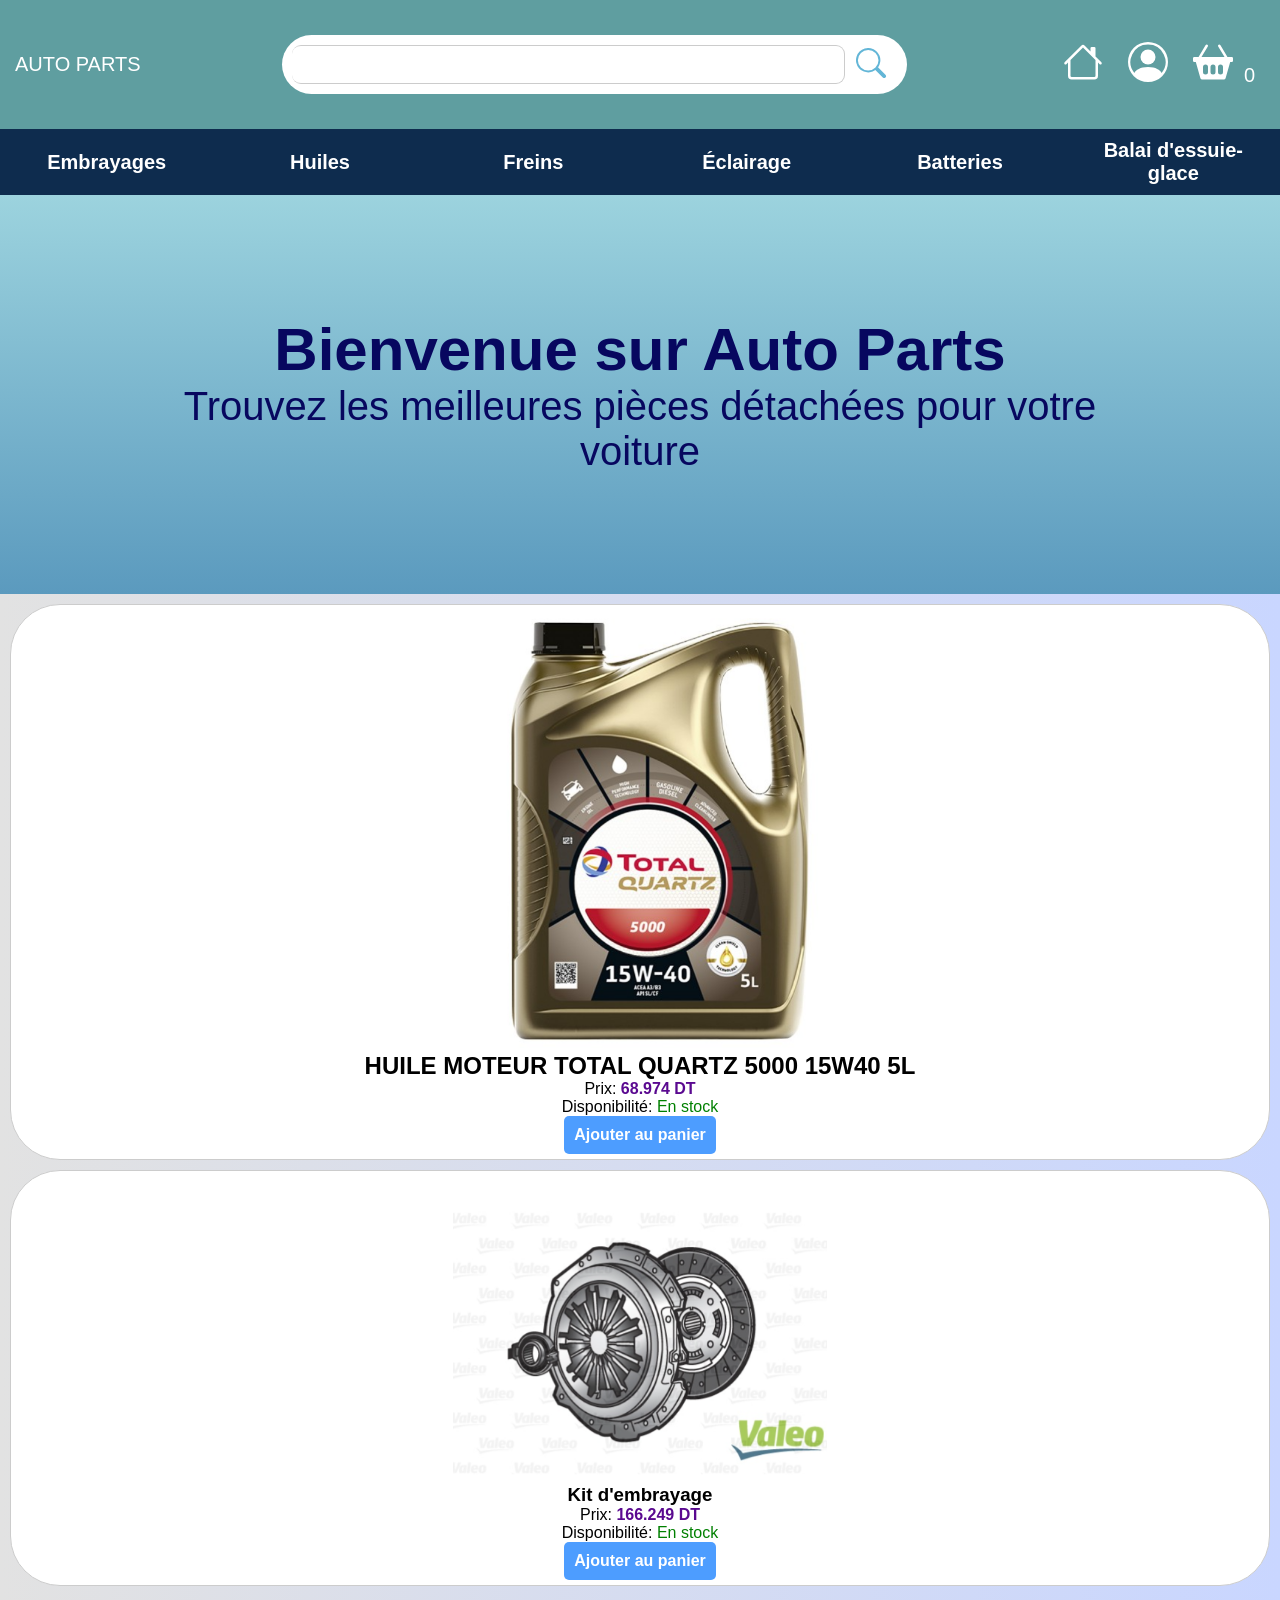
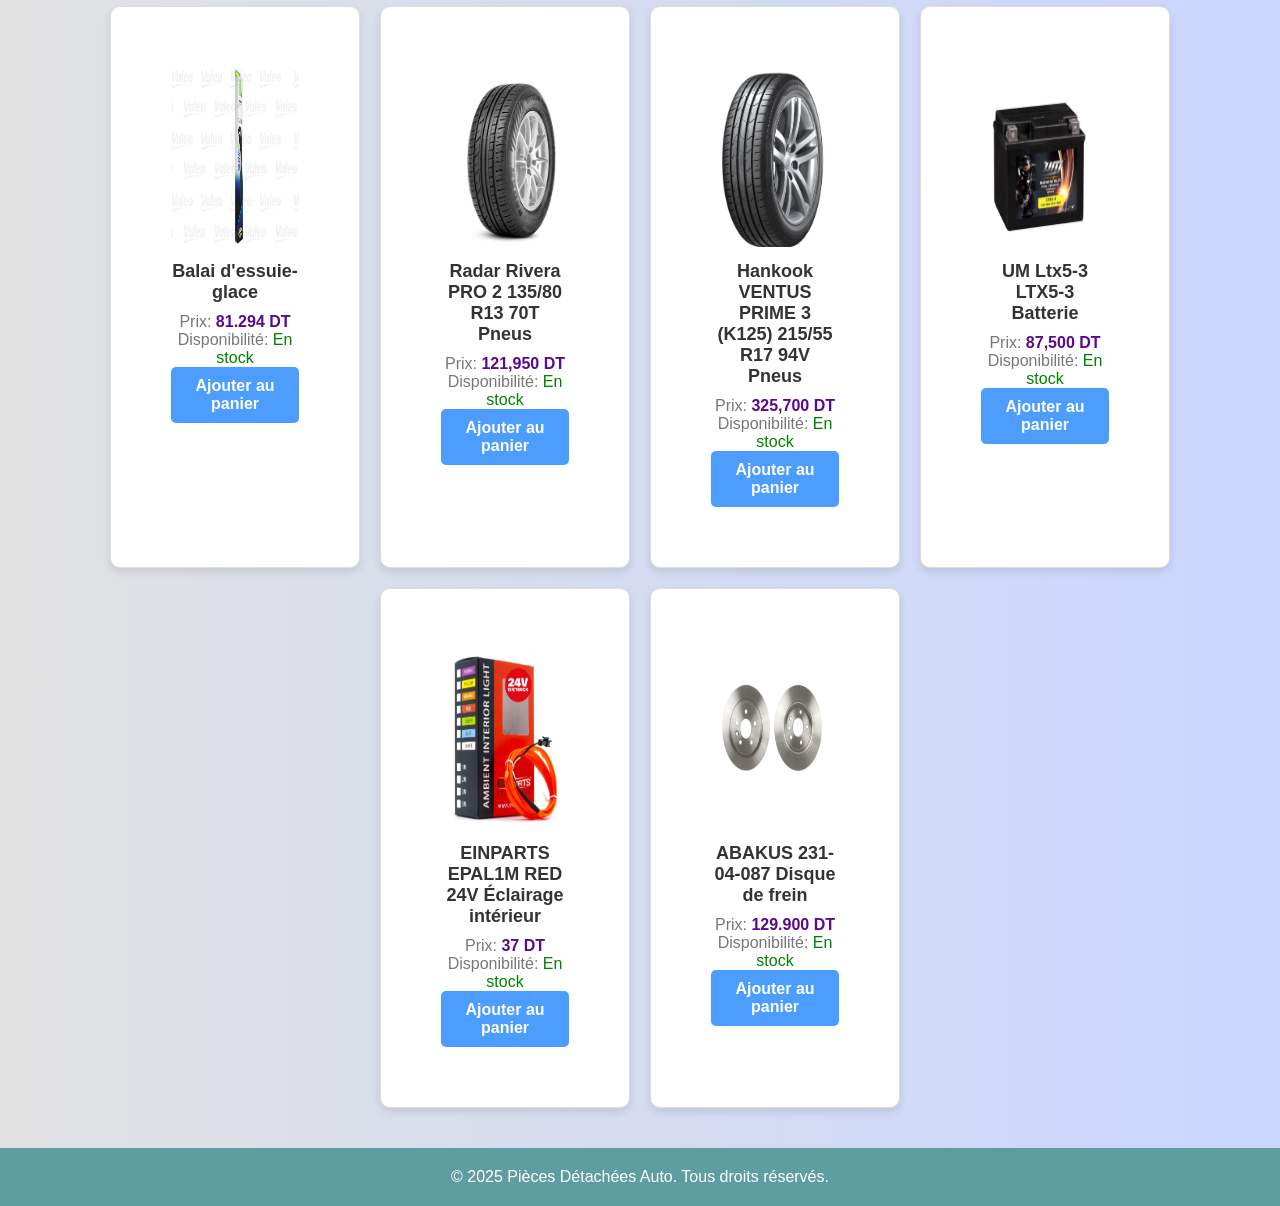
<file: e-commerce site/index.html>
<!DOCTYPE html>
<html lang="fr">
<head>
    <meta charset="UTF-8">
    <meta name="viewport" content="width=device-width, initial-scale=1.0">
    <title>Auto Parts Shop</title>
    <link rel="stylesheet" href="styles.css">
</head>
<body>
    <header>
        <div class="logo">AUTO PARTS</div>
        <div class="search-bar">
            <input type="text" id="search-input" placeholder="Rechercher">
            <button id="search-btn"><svg xmlns="http://www.w3.org/2000/svg" width="50" height="30" fill="currentColor" class="bi bi-search" viewBox="0 0 16 16">
  <path d="M11.742 10.344a6.5 6.5 0 1 0-1.397 1.398h-.001q.044.06.098.115l3.85 3.85a1 1 0 0 0 1.415-1.414l-3.85-3.85a1 1 0 0 0-.115-.1zM12 6.5a5.5 5.5 0 1 1-11 0 5.5 5.5 0 0 1 11 0"/>
</svg></button>
        </div>
        <nav>
            <ul>
                <li><a href="index.html"><svg xmlns="http://www.w3.org/2000/svg" width="50" height="40" fill="currentColor" class="bi bi-house" viewBox="0 0 16 16">
  <path d="M8.707 1.5a1 1 0 0 0-1.414 0L.646 8.146a.5.5 0 0 0 .708.708L2 8.207V13.5A1.5 1.5 0 0 0 3.5 15h9a1.5 1.5 0 0 0 1.5-1.5V8.207l.646.647a.5.5 0 0 0 .708-.708L13 5.793V2.5a.5.5 0 0 0-.5-.5h-1a.5.5 0 0 0-.5.5v1.293zM13 7.207V13.5a.5.5 0 0 1-.5.5h-9a.5.5 0 0 1-.5-.5V7.207l5-5z"/>
</svg></a></li>

<li class="connect">
    <a href="loginreg.php">
        <svg xmlns="http://www.w3.org/2000/svg" width="40" height="40" fill="currentColor" class="bi bi-person-circle" viewBox="0 0 16 16">
            <path d="M11 6a3 3 0 1 1-6 0 3 3 0 0 1 6 0"/>
            <path fill-rule="evenodd" d="M0 8a8 8 0 1 1 16 0A8 8 0 0 1 0 8m8-7a7 7 0 0 0-5.468 11.37C3.242 11.226 4.805 10 8 10s4.757 1.225 5.468 2.37A7 7 0 0 0 8 1"/>
        </svg>
        <br>
    </a>
</li>
<li class="cart-icon">
    <a href="panier.php">
        <svg xmlns="http://www.w3.org/2000/svg" width="50" height="40" fill="currentColor" class="bi bi-basket2-fill" viewBox="0 0 16 16">
            <path d="M5.929 1.757a.5.5 0 1 0-.858-.514L2.217 6H.5a.5.5 0 0 0-.5.5v1a.5.5 0 0 0 .5.5h.623l1.844 6.456A.75.75 0 0 0 3.69 15h8.622a.75.75 0 0 0 .722-.544L14.877 8h.623a.5.5 0 0 0 .5-.5v-1a.5.5 0 0 0-.5-.5h-1.717L10.93 1.243a.5.5 0 1 0-.858.514L12.617 6H3.383zM4 10a1 1 0 0 1 2 0v2a1 1 0 1 1-2 0zm3 0a1 1 0 0 1 2 0v2a1 1 0 1 1-2 0zm4-1a1 1 0 0 1 1 1v2a1 1 0 1 1-2 0v-2a1 1 0 0 1 1-1"/>
        </svg>
        <span id="cart-count">0</span>
    </a>
</li>
            </ul>
        </nav>
    </header>

    <div class="wrapper">
<div id="buttons">
    <button class="button-value" onclick="window.location.href='Embrayages.html'">Embrayages</button>
    <button class="button-value" onclick="window.location.href='Huiles.html'">Huiles</button>
    <button class="button-value" onclick="window.location.href='Freins.html'">Freins</button>
    <button class="button-value" onclick="window.location.href='Eclairage.html'">Éclairage</button>
    <button class="button-value" onclick="window.location.href='Batteries.html'">Batteries</button>
    <button class="button-value" onclick="window.location.href='Balai.html'">Balai d'essuie-glace</button>
</div>
<div id="productss"></div>
    </div>

    <section class="welc">
        <h1>Bienvenue sur Auto Parts</h1>
        <p>Trouvez les meilleures pièces détachées pour votre voiture</p>
    </section>

    <div class="prods">
        <div class="prod">
            <img src="img/p2.png" alt="Huile">
            <h2>HUILE MOTEUR TOTAL QUARTZ 5000 15W40 5L</h2>
            <p>Prix: <span class="price">68.974 DT</span></p>
            <p>Disponibilité: <span style="color: green;">En stock</span></p>
            <button onclick="addToCart()" class="add-to-cart">Ajouter au panier</button>
        </div>
        <div class="prod">
            <img src="img/p1.png" alt="embrayage">
            <h3>Kit d'embrayage</h3>
            <p>Prix: <span class="price">166.249 DT</span></p>
            <p>Disponibilité: <span style="color: green;">En stock</span></p>
            <button onclick="addToCart()" class="add-to-cart">Ajouter au panier</button>
        </div>
    </div>

<section class="products">
    <div class="product-card">
        <img src="img/p3.png" alt="Balai d'essuie-glace">
        <h3>Balai d'essuie-glace</h3>
        <p>Prix: <span class="price">81.294 DT</span></p>
        <p>Disponibilité: <span style="color: green;">En stock</span></p>
        <button onclick="addToCart()" class="add-to-cart">Ajouter au panier</button>
    </div>

    <div class="product-card">
        <img src="img/p4.png" alt="Pneus">
        <h3>Radar Rivera PRO 2 135/80 R13 70T Pneus</h3>
        <p>Prix: <span class="price">121,950 DT</span></p>
        <p>Disponibilité: <span style="color: green;">En stock</span></p>
        <button onclick="addToCart()" class="add-to-cart">Ajouter au panier</button>
    </div>

    <div class="product-card">
        <img src="img/p5.png" alt="Pneus">
        <h3>Hankook VENTUS PRIME 3 (K125) 215/55 R17 94V Pneus</h3>
        <p>Prix: <span class="price">325,700 DT</span></p>
        <p>Disponibilité: <span style="color: green;">En stock</span></p>
        <button onclick="addToCart()" class="add-to-cart">Ajouter au panier</button>
    </div>

    <div class="product-card">
        <img src="img/p6.png" alt="Batterie voiture">
        <h3>UM Ltx5-3 LTX5-3 Batterie</h3>
        <p>Prix: <span class="price">87,500 DT</span></p>
        <p>Disponibilité: <span style="color: green;">En stock</span></p>
        <button onclick="addToCart()" class="add-to-cart">Ajouter au panier</button>
    </div>
    
    <div class="product-card">
        <img src="img/p7.png" alt="eclairage">
        <h3>EINPARTS EPAL1M RED 24V Éclairage intérieur</h3>
        <p>Prix: <span class="price">37 DT</span></p>
        <p>Disponibilité: <span style="color: green;">En stock</span></p>
        <button onclick="addToCart()" class="add-to-cart">Ajouter au panier</button>
    </div>
    
    <div class="product-card">
        <img src="img/p8.png" alt="frein">
        <h3>ABAKUS 231-04-087 Disque de frein</h3>
        <p>Prix: <span class="price">129.900 DT</span></p>
        <p>Disponibilité: <span style="color: green;">En stock</span></p>
        <button onclick="addToCart()" class="add-to-cart">Ajouter au panier</button>
    </div>
</section>

    <footer>
        <p>&copy; 2025 Pièces Détachées Auto. Tous droits réservés.</p>
    </footer>
</body>
<script src="js/script.js"></script>

</html>
</file>
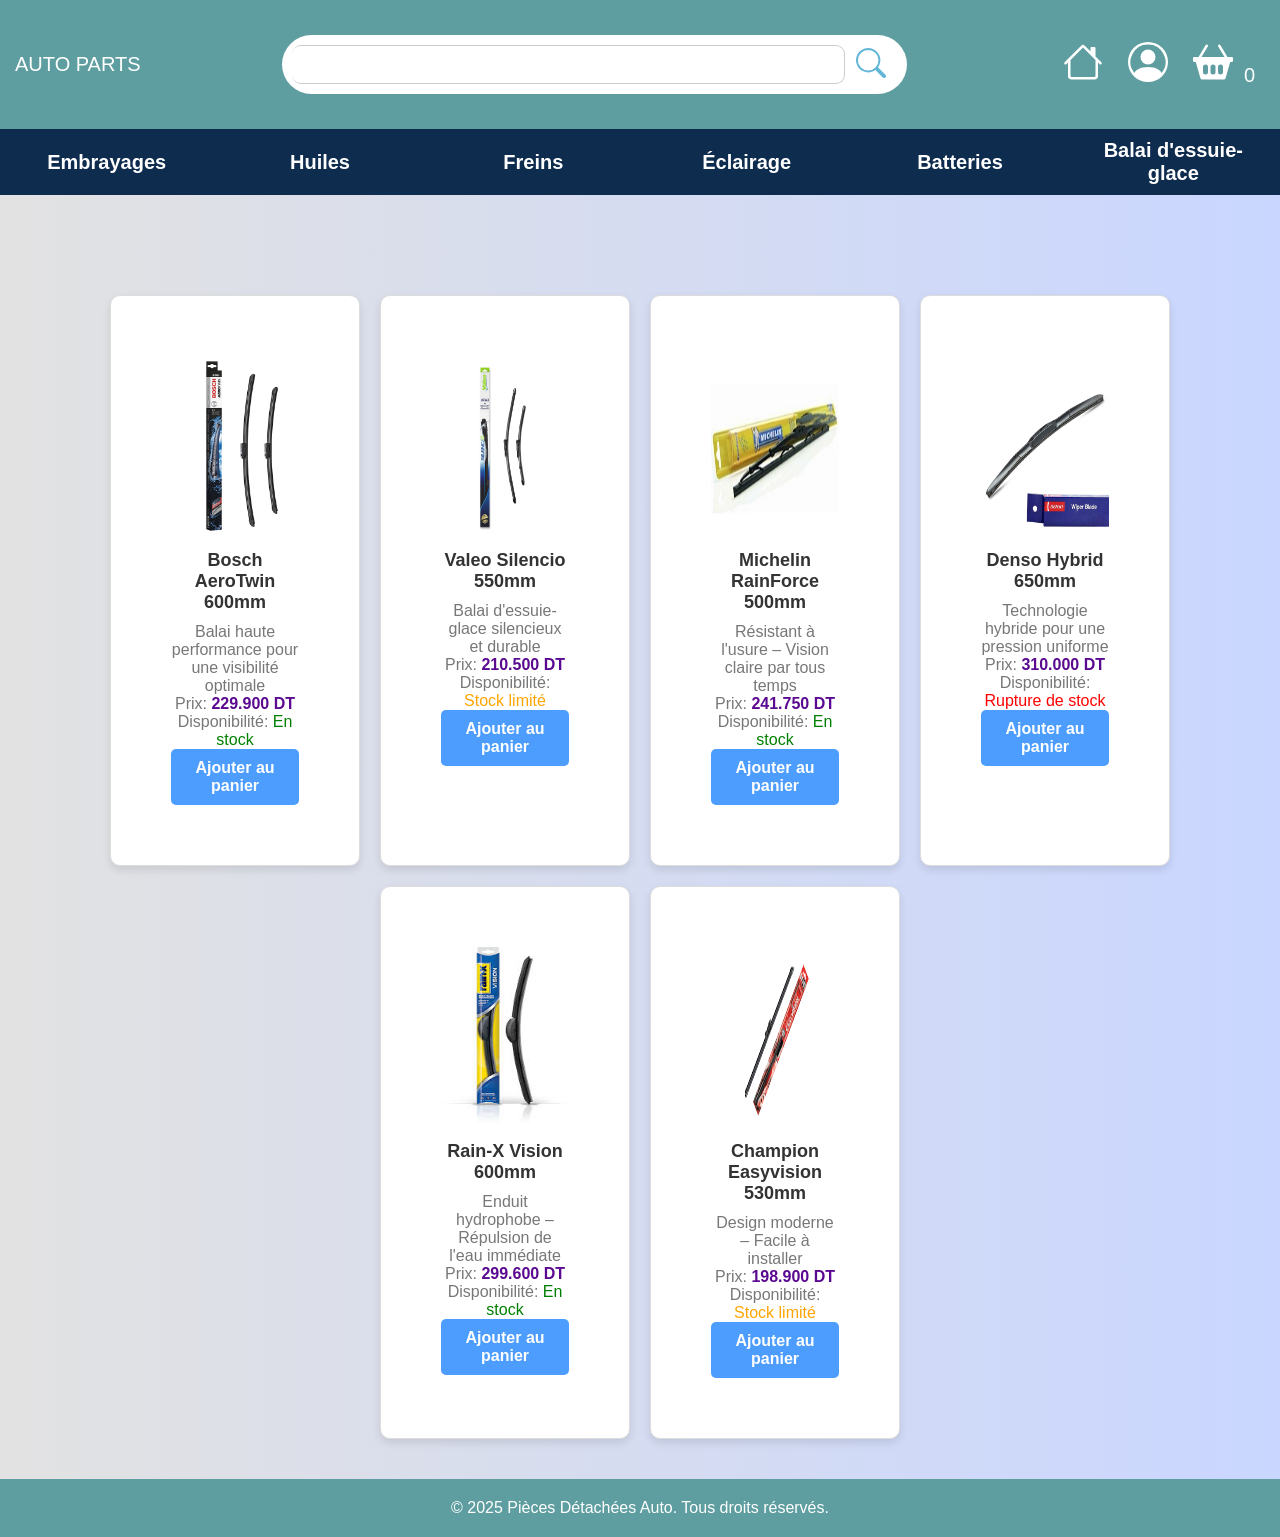
<file: e-commerce site/Balai.html>
<!DOCTYPE html>
<html lang="fr">
<head>
    <meta charset="UTF-8">
    <meta name="viewport" content="width=device-width, initial-scale=1.0">
    <title>Auto Parts Shop - Balais d'essuie-glace</title>
    <link rel="stylesheet" href="styles.css">
</head>
<body>
    <header>
        <div class="logo">AUTO PARTS</div>
        <div class="search-bar">
            <input type="text" id="search-input" placeholder="Rechercher">
            <button id="search-btn">
                <svg xmlns="http://www.w3.org/2000/svg" width="50" height="30" fill="currentColor" class="bi bi-search" viewBox="0 0 16 16">
                    <path d="M11.742 10.344a6.5 6.5 0 1 0-1.397 1.398h-.001q.044.06.098.115l3.85 3.85a1 1 0 0 0 1.415-1.414l-3.85-3.85a1 1 0 0 0-.115-.1zM12 6.5a5.5 5.5 0 1 1-11 0 5.5 5.5 0 0 1 11 0"/>
                </svg>
            </button>
        </div>
        <nav>
            <ul>
                <li><a href="index.html">
                    <svg xmlns="http://www.w3.org/2000/svg" width="50" height="40" fill="currentColor" class="bi bi-house" viewBox="0 0 16 16">
                        <path d="M8.707 1.5a1 1 0 0 0-1.414 0L.646 8.146a.5.5 0 0 0 .708.708L2 8.207V13.5A1.5 1.5 0 0 0 3.5 15h9a1.5 1.5 0 0 0 1.5-1.5V8.207l.646.647a.5.5 0 0 0 .708-.708L13 5.793V2.5a.5.5 0 0 0-.5-.5h-1a.5.5 0 0 0-.5.5v1.293zM13 7.207V13.5a.5.5 0 0 1-.5.5h-9a.5.5 0 0 1-.5-.5V7.207l5-5z"/>
                    </svg>
                </a></li>
                <li class="connect">
                    <a href="loginreg.php">
                        <svg xmlns="http://www.w3.org/2000/svg" width="40" height="40" fill="currentColor" class="bi bi-person-circle" viewBox="0 0 16 16">
                            <path d="M11 6a3 3 0 1 1-6 0 3 3 0 0 1 6 0"/>
                            <path fill-rule="evenodd" d="M0 8a8 8 0 1 1 16 0A8 8 0 0 1 0 8m8-7a7 7 0 0 0-5.468 11.37C3.242 11.226 4.805 10 8 10s4.757 1.225 5.468 2.37A7 7 0 0 0 8 1"/>
                        </svg>
                        <br>
                    </a>
                </li>
                <li class="cart-icon">
                    <a href="panier.php">
                        <svg xmlns="http://www.w3.org/2000/svg" width="50" height="40" fill="currentColor" class="bi bi-basket2-fill" viewBox="0 0 16 16">
                            <path d="M5.929 1.757a.5.5 0 1 0-.858-.514L2.217 6H.5a.5.5 0 0 0-.5.5v1a.5.5 0 0 0 .5.5h.623l1.844 6.456A.75.75 0 0 0 3.69 15h8.622a.75.75 0 0 0 .722-.544L14.877 8h.623a.5.5 0 0 0 .5-.5v-1a.5.5 0 0 0-.5-.5h-1.717L10.93 1.243a.5.5 0 1 0-.858.514L12.617 6H3.383zM4 10a1 1 0 0 1 2 0v2a1 1 0 1 1-2 0zm3 0a1 1 0 0 1 2 0v2a1 1 0 1 1-2 0zm4-1a1 1 0 0 1 1 1v2a1 1 0 1 1-2 0v-2a1 1 0 0 1 1-1"/>
                        </svg>
                        <span id="cart-count">0</span>
                    </a>
                </li>
            </ul>
        </nav>
    </header>


    <div class="wrapper">
        <div id="buttons">
            <button class="button-value" onclick="window.location.href='Embrayages.html'">Embrayages</button>
            <button class="button-value" onclick="window.location.href='Huiles.html'">Huiles</button>
            <button class="button-value" onclick="window.location.href='Freins.html'">Freins</button>
            <button class="button-value" onclick="window.location.href='Eclairage.html'">Éclairage</button>
            <button class="button-value" onclick="window.location.href='Batteries.html'">Batteries</button>
            <button class="button-value" onclick="window.location.href='Balai.html'">Balai d'essuie-glace</button>
        </div>
    </div>
    <br><br><br><br><br>

    <section class="products">
        <div class="product-card">
            <img src="img/g1.jpg" alt="Bosch AeroTwin 600mm">
            <h3>Bosch AeroTwin 600mm</h3>
            <p>Balai haute performance pour une visibilité optimale</p>
            <p>Prix: <span class="price">229.900 DT</span></p>
            <p>Disponibilité: <span style="color: green;">En stock</span></p>
            <button class="add-to-cart" onclick="addToCart()">Ajouter au panier</button>
        </div>

        <div class="product-card">
            <img src="img/g2.jpg" alt="Valeo Silencio 550mm">
            <h3>Valeo Silencio 550mm</h3>
            <p>Balai d'essuie-glace silencieux et durable</p>
            <p>Prix: <span class="price">210.500 DT</span></p>
            <p>Disponibilité: <span style="color: orange;">Stock limité</span></p>
            <button class="add-to-cart" onclick="addToCart()">Ajouter au panier</button>
        </div>

        <div class="product-card">
            <img src="img/g3.jpg" alt="Michelin RainForce 500mm">
            <h3>Michelin RainForce 500mm</h3>
            <p>Résistant à l'usure – Vision claire par tous temps</p>
            <p>Prix: <span class="price">241.750 DT</span></p>
            <p>Disponibilité: <span style="color: green;">En stock</span></p>
            <button class="add-to-cart" onclick="addToCart()">Ajouter au panier</button>
        </div>

        <div class="product-card">
            <img src="img/g4.jpg" alt="Denso Hybrid 650mm">
            <h3>Denso Hybrid 650mm</h3>
            <p>Technologie hybride pour une pression uniforme</p>
            <p>Prix: <span class="price">310.000 DT</span></p>
            <p>Disponibilité: <span style="color: red;">Rupture de stock</span></p>
            <button class="add-to-cart" onclick="addToCart()">Ajouter au panier</button>
        </div>

        <div class="product-card">
            <img src="img/g5.jpeg" alt="Rain-X Vision 600mm">
            <h3>Rain-X Vision 600mm</h3>
            <p>Enduit hydrophobe – Répulsion de l'eau immédiate</p>
            <p>Prix: <span class="price">299.600 DT</span></p>
            <p>Disponibilité: <span style="color: green;">En stock</span></p>
            <button class="add-to-cart" onclick="addToCart()">Ajouter au panier</button>
        </div>

        <div class="product-card">
            <img src="img/g6.png" alt="Champion Easyvision 530mm">
            <h3>Champion Easyvision 530mm</h3>
            <p>Design moderne – Facile à installer</p>
            <p>Prix: <span class="price">198.900 DT</span></p>
            <p>Disponibilité: <span style="color: orange;">Stock limité</span></p>
            <button class="add-to-cart" onclick="addToCart()">Ajouter au panier</button>
        </div>
    </section>

    <footer>
        <p>&copy; 2025 Pièces Détachées Auto. Tous droits réservés.</p>
    </footer>
</body>
<script src="js/script.js"></script>
</html>
</file>
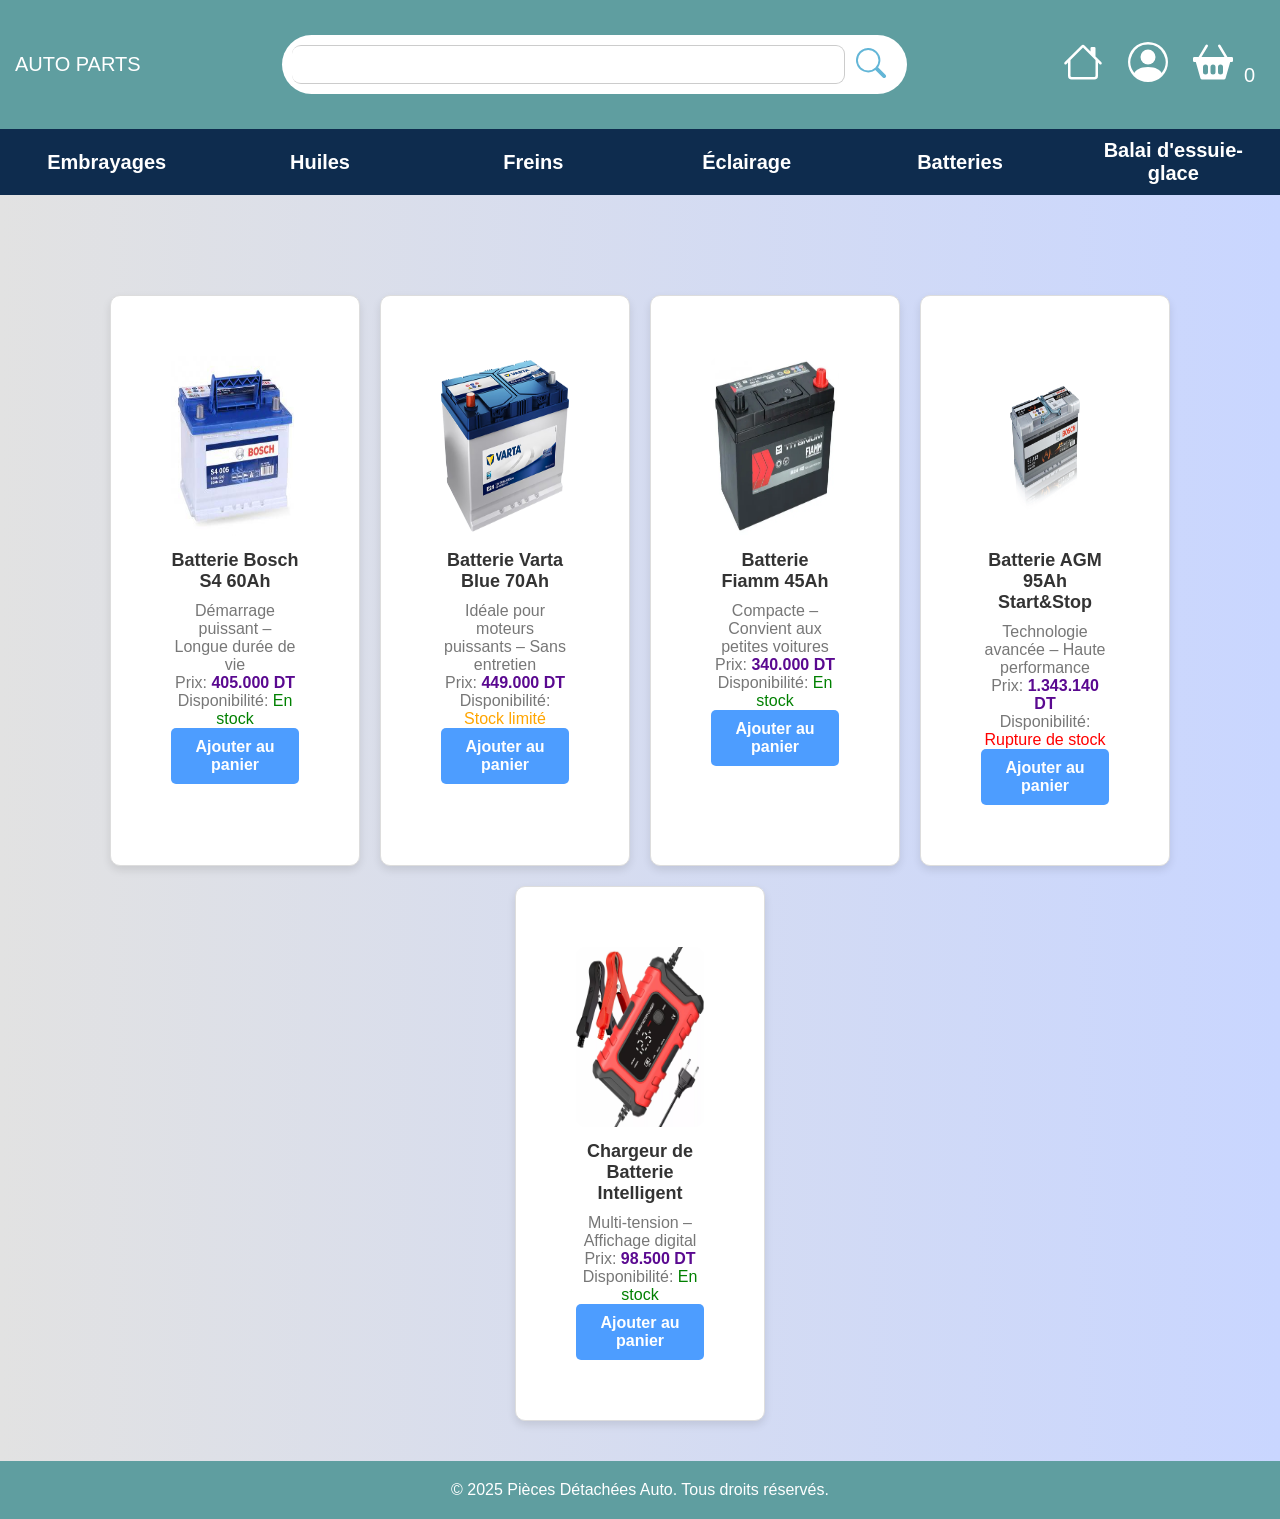
<file: e-commerce site/Batteries.html>
<!DOCTYPE html>
<html lang="fr">
<head>
    <meta charset="UTF-8">
    <meta name="viewport" content="width=device-width, initial-scale=1.0">
    <title>Auto Parts Shop - Batteries</title>
    <link rel="stylesheet" href="styles.css">
</head>
<body>
    <header>
        <div class="logo">AUTO PARTS</div>
        <div class="search-bar">
            <input type="text" id="search-input" placeholder="Rechercher">
            <button id="search-btn">
                <svg xmlns="http://www.w3.org/2000/svg" width="50" height="30" fill="currentColor" class="bi bi-search" viewBox="0 0 16 16">
                    <path d="M11.742 10.344a6.5 6.5 0 1 0-1.397 1.398h-.001q.044.06.098.115l3.85 3.85a1 1 0 0 0 1.415-1.414l-3.85-3.85a1 1 0 0 0-.115-.1zM12 6.5a5.5 5.5 0 1 1-11 0 5.5 5.5 0 0 1 11 0"/>
                </svg>
            </button>
        </div>
        <nav>
            <ul>
                <li><a href="index.html">
                    <svg xmlns="http://www.w3.org/2000/svg" width="50" height="40" fill="currentColor" class="bi bi-house" viewBox="0 0 16 16">
                        <path d="M8.707 1.5a1 1 0 0 0-1.414 0L.646 8.146a.5.5 0 0 0 .708.708L2 8.207V13.5A1.5 1.5 0 0 0 3.5 15h9a1.5 1.5 0 0 0 1.5-1.5V8.207l.646.647a.5.5 0 0 0 .708-.708L13 5.793V2.5a.5.5 0 0 0-.5-.5h-1a.5.5 0 0 0-.5.5v1.293zM13 7.207V13.5a.5.5 0 0 1-.5.5h-9a.5.5 0 0 1-.5-.5V7.207l5-5z"/>
                    </svg>
                </a></li>
                <li class="connect">
                    <a href="loginreg.php">
                        <svg xmlns="http://www.w3.org/2000/svg" width="40" height="40" fill="currentColor" class="bi bi-person-circle" viewBox="0 0 16 16">
                            <path d="M11 6a3 3 0 1 1-6 0 3 3 0 0 1 6 0"/>
                            <path fill-rule="evenodd" d="M0 8a8 8 0 1 1 16 0A8 8 0 0 1 0 8m8-7a7 7 0 0 0-5.468 11.37C3.242 11.226 4.805 10 8 10s4.757 1.225 5.468 2.37A7 7 0 0 0 8 1"/>
                        </svg>
                        <br>
                    </a>
                </li>
                <li class="cart-icon">
                    <a href="panier.php">
                        <svg xmlns="http://www.w3.org/2000/svg" width="50" height="40" fill="currentColor" class="bi bi-basket2-fill" viewBox="0 0 16 16">
                            <path d="M5.929 1.757a.5.5 0 1 0-.858-.514L2.217 6H.5a.5.5 0 0 0-.5.5v1a.5.5 0 0 0 .5.5h.623l1.844 6.456A.75.75 0 0 0 3.69 15h8.622a.75.75 0 0 0 .722-.544L14.877 8h.623a.5.5 0 0 0 .5-.5v-1a.5.5 0 0 0-.5-.5h-1.717L10.93 1.243a.5.5 0 1 0-.858.514L12.617 6H3.383zM4 10a1 1 0 0 1 2 0v2a1 1 0 1 1-2 0zm3 0a1 1 0 0 1 2 0v2a1 1 0 1 1-2 0zm4-1a1 1 0 0 1 1 1v2a1 1 0 1 1-2 0v-2a1 1 0 0 1 1-1"/>
                        </svg>
                        <span id="cart-count">0</span>
                    </a>
                </li>
            </ul>
        </nav>
    </header>

    <div class="wrapper">
        <div id="buttons">
            <button class="button-value" onclick="window.location.href='Embrayages.html'">Embrayages</button>
            <button class="button-value" onclick="window.location.href='Huiles.html'">Huiles</button>
            <button class="button-value" onclick="window.location.href='Freins.html'">Freins</button>
            <button class="button-value" onclick="window.location.href='Eclairage.html'">Éclairage</button>
            <button class="button-value" onclick="window.location.href='Batteries.html'">Batteries</button>
            <button class="button-value" onclick="window.location.href='Balai.html'">Balai d'essuie-glace</button>
        </div>
    </div>
    <br><br><br><br><br>

    <section class="products">
        <div class="product-card">
            <img src="img/b1.jpeg" alt="Batterie Bosch 60Ah">
            <h3>Batterie Bosch S4 60Ah</h3>
            <p>Démarrage puissant – Longue durée de vie</p>
            <p>Prix: <span class="price">405.000 DT</span></p>
            <p>Disponibilité: <span style="color: green;">En stock</span></p>
            <button onclick="addToCart()" class="add-to-cart">Ajouter au panier</button>
        </div>

        <div class="product-card">
            <img src="img/b2.avif" alt="Batterie Varta 70Ah">
            <h3>Batterie Varta Blue 70Ah</h3>
            <p>Idéale pour moteurs puissants – Sans entretien</p>
            <p>Prix: <span class="price">449.000 DT</span></p>
            <p>Disponibilité: <span style="color: orange;">Stock limité</span></p>
            <button onclick="addToCart()" class="add-to-cart">Ajouter au panier</button>
        </div>

        <div class="product-card">
            <img src="img/b3.webp" alt="Batterie Fiamm 45Ah">
            <h3>Batterie Fiamm 45Ah</h3>
            <p>Compacte – Convient aux petites voitures</p>
            <p>Prix: <span class="price">340.000 DT</span></p>
            <p>Disponibilité: <span style="color: green;">En stock</span></p>
            <button onclick="addToCart()" class="add-to-cart">Ajouter au panier</button>
        </div>

        <div class="product-card">
            <img src="img/b4.png" alt="Batterie AGM 95Ah">
            <h3>Batterie AGM 95Ah Start&Stop</h3>
            <p>Technologie avancée – Haute performance</p>
            <p>Prix: <span class="price">1.343.140 DT</span></p>
            <p>Disponibilité: <span style="color: red;">Rupture de stock</span></p>
            <button onclick="addToCart()" class="add-to-cart">Ajouter au panier</button>
        </div>

        <div class="product-card">
            <img src="img/b5.webp" alt="Chargeur de batterie">
            <h3>Chargeur de Batterie Intelligent</h3>
            <p>Multi-tension – Affichage digital</p>
            <p>Prix: <span class="price">98.500 DT</span></p>
            <p>Disponibilité: <span style="color: green;">En stock</span></p>
            <button onclick="addToCart()" class="add-to-cart">Ajouter au panier</button>
        </div>
    </section>

    <footer>
        <p>&copy; 2025 Pièces Détachées Auto. Tous droits réservés.</p>
    </footer>
</body>
<script src="js/script.js"></script>
</html>
</file>
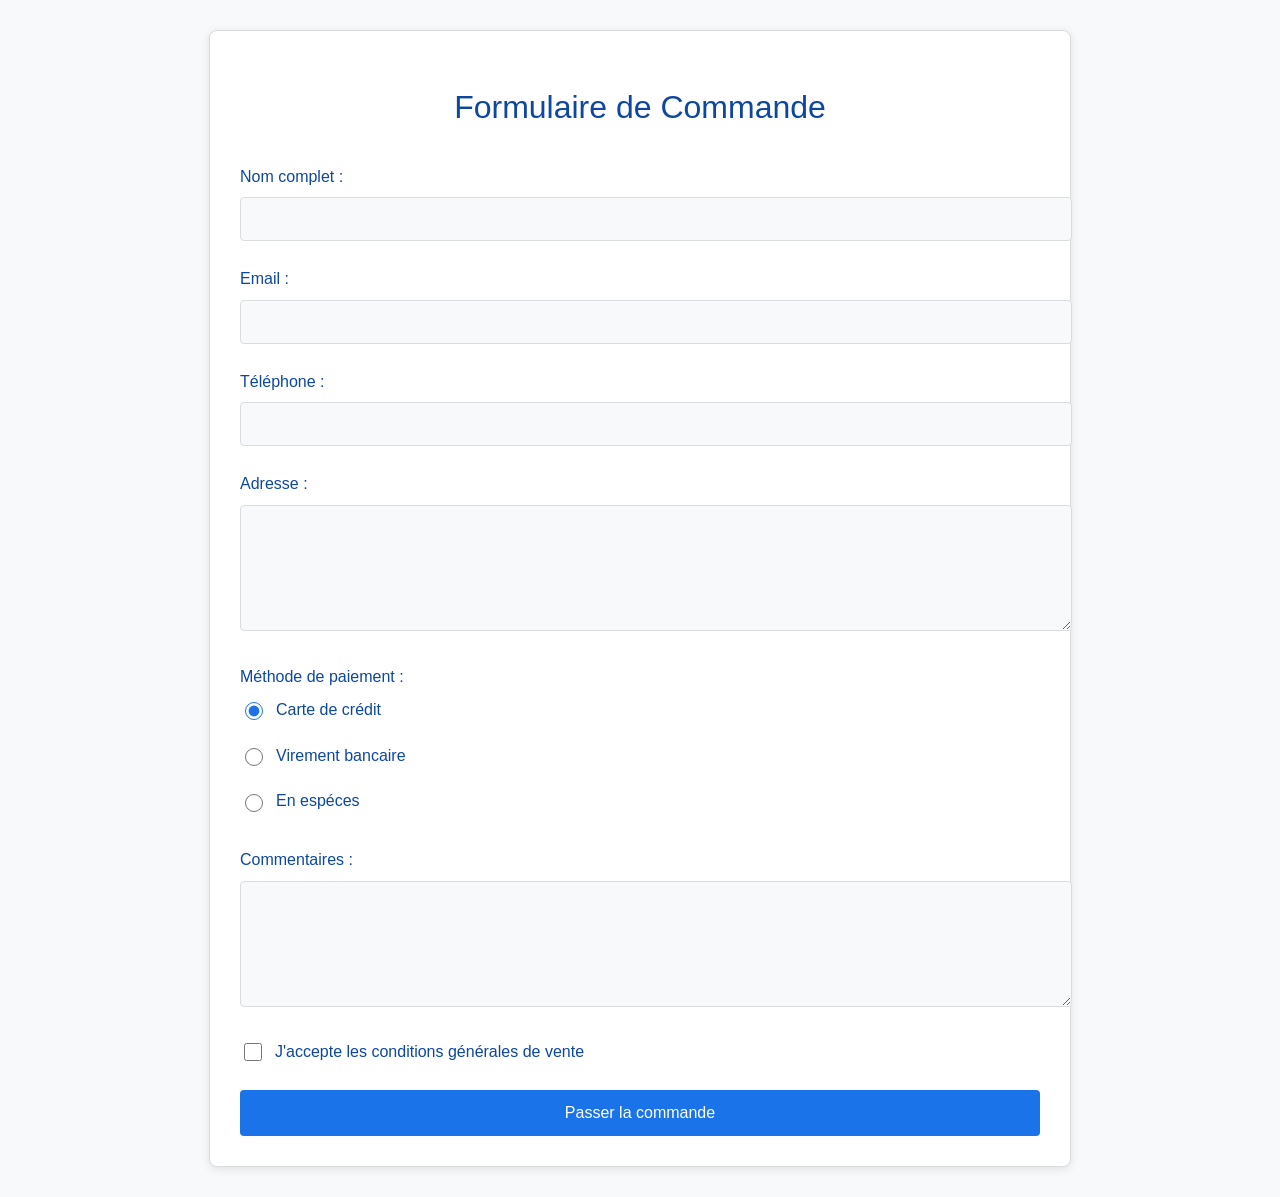
<file: e-commerce site/commande.html>
<!DOCTYPE html>
<html lang="fr">
<head>
    <meta charset="UTF-8">
    <meta name="viewport" content="width=device-width, initial-scale=1.0">
    <title>Formulaire de Commande</title>
    <style>
        :root {
            --primary-blue: #1a73e8;
            --dark-blue: #0d47a1;
            --light-blue: #e8f0fe;
            --medium-blue: #4285f4;
            --pale-blue: #f8f9fa;
            --border-blue: #dadce0;
        }
        
        body {
            font-family: 'Roboto', Arial, sans-serif;
            line-height: 1.6;
            margin: 0;
            padding: 0;
            background-color: var(--pale-blue);
            color: #202124;
        }

        .container {
            max-width: 800px;
            margin: 30px auto;
            padding: 30px;
            background: white;
            border-radius: 8px;
            box-shadow: 0 2px 10px rgba(0, 0, 0, 0.1);
            border: 1px solid var(--border-blue);
        }

        h1 {
            text-align: center;
            color: var(--dark-blue);
            margin-bottom: 30px;
            font-weight: 500;
        }

        .form-group {
            margin-bottom: 25px;
        }

        label {
            display: block;
            margin-bottom: 8px;
            font-weight: 500;
            color: var(--dark-blue);
        }

        input[type="text"],
        input[type="email"],
        input[type="tel"],
        input[type="number"],
        select,
        textarea {
            width: 100%;
            padding: 12px 15px;
            border: 1px solid var(--border-blue);
            border-radius: 4px;
            font-size: 16px;
            transition: border 0.3s;
            background-color: var(--pale-blue);
        }

        input[type="text"]:focus,
        input[type="email"]:focus,
        input[type="tel"]:focus,
        input[type="number"]:focus,
        select:focus,
        textarea:focus {
            outline: none;
            border-color: var(--primary-blue);
            box-shadow: 0 0 0 2px var(--light-blue);
        }

        textarea {
            resize: vertical;
            min-height: 100px;
        }

        .radio-group {
            display: flex;
            flex-direction: column;
            gap: 12px;
            margin-top: 8px;
        }

        .radio-group label {
            display: flex;
            align-items: center;
            gap: 10px;
            font-weight: normal;
            cursor: pointer;
        }

        .radio-group input[type="radio"] {
            accent-color: var(--primary-blue);
            width: 18px;
            height: 18px;
        }

        .checkbox-group {
            display: flex;
            align-items: center;
            gap: 10px;
        }

        .checkbox-group input[type="checkbox"] {
            accent-color: var(--primary-blue);
            width: 18px;
            height: 18px;
        }

        .checkbox-group label {
            margin-bottom: 0;
            font-weight: normal;
            cursor: pointer;
        }

        .submit-btn {
            display: block;
            width: 100%;
            padding: 14px;
            background-color: var(--primary-blue);
            color: white;
            border: none;
            border-radius: 4px;
            font-size: 16px;
            font-weight: 500;
            cursor: pointer;
            transition: background-color 0.3s, box-shadow 0.3s;
            margin-top: 20px;
        }

        .submit-btn:hover {
            background-color: var(--dark-blue);
            box-shadow: 0 2px 5px rgba(0, 0, 0, 0.2);
        }

        @media (max-width: 600px) {
            .container {
                padding: 20px;
                margin: 15px;
            }
            
            h1 {
                font-size: 24px;
            }
        }
    </style>
</head>
<body>
    
    <div class="container">
        <h1>Formulaire de Commande</h1>
        <form action="#" method="post">
            <div class="form-group">
                <label for="nom">Nom complet :</label>
                <input type="text" id="nom" name="nom" required>
            </div>
            
            <div class="form-group">
                <label for="email">Email :</label>
                <input type="email" id="email" name="email" required>
            </div>
            
            <div class="form-group">
                <label for="telephone">Téléphone :</label>
                <input type="tel" id="telephone" name="telephone">
            </div>
            
            <div class="form-group">
                <label for="adresse">Adresse :</label>
                <textarea id="adresse" name="adresse" rows="3" required></textarea>
            </div>
            
        
            
            <div class="form-group">
                <label>Méthode de paiement :</label>
                <div class="radio-group">
                    <label>
                        <input type="radio" name="paiement" value="carte" checked>
                        Carte de crédit
                    </label>
                    <label>
                        <input type="radio" name="paiement" value="paypal">
                        Virement bancaire
                    </label>
                    <label>
                        <input type="radio" name="paiement" value="virement">
                       En espéces
                    </label>
                </div>
            </div>
            
            <div class="form-group">
                <label for="commentaires">Commentaires :</label>
                <textarea id="commentaires" name="commentaires" rows="4"></textarea>
            </div>
            
            <div class="form-group checkbox-group">
                <input type="checkbox" id="conditions" name="conditions" required>
                <label for="conditions">J'accepte les conditions générales de vente</label>
            </div>
            
            <button type="submit" class="submit-btn">Passer la commande</button>
        </form>
    </div>
</body>
</html>
</file>
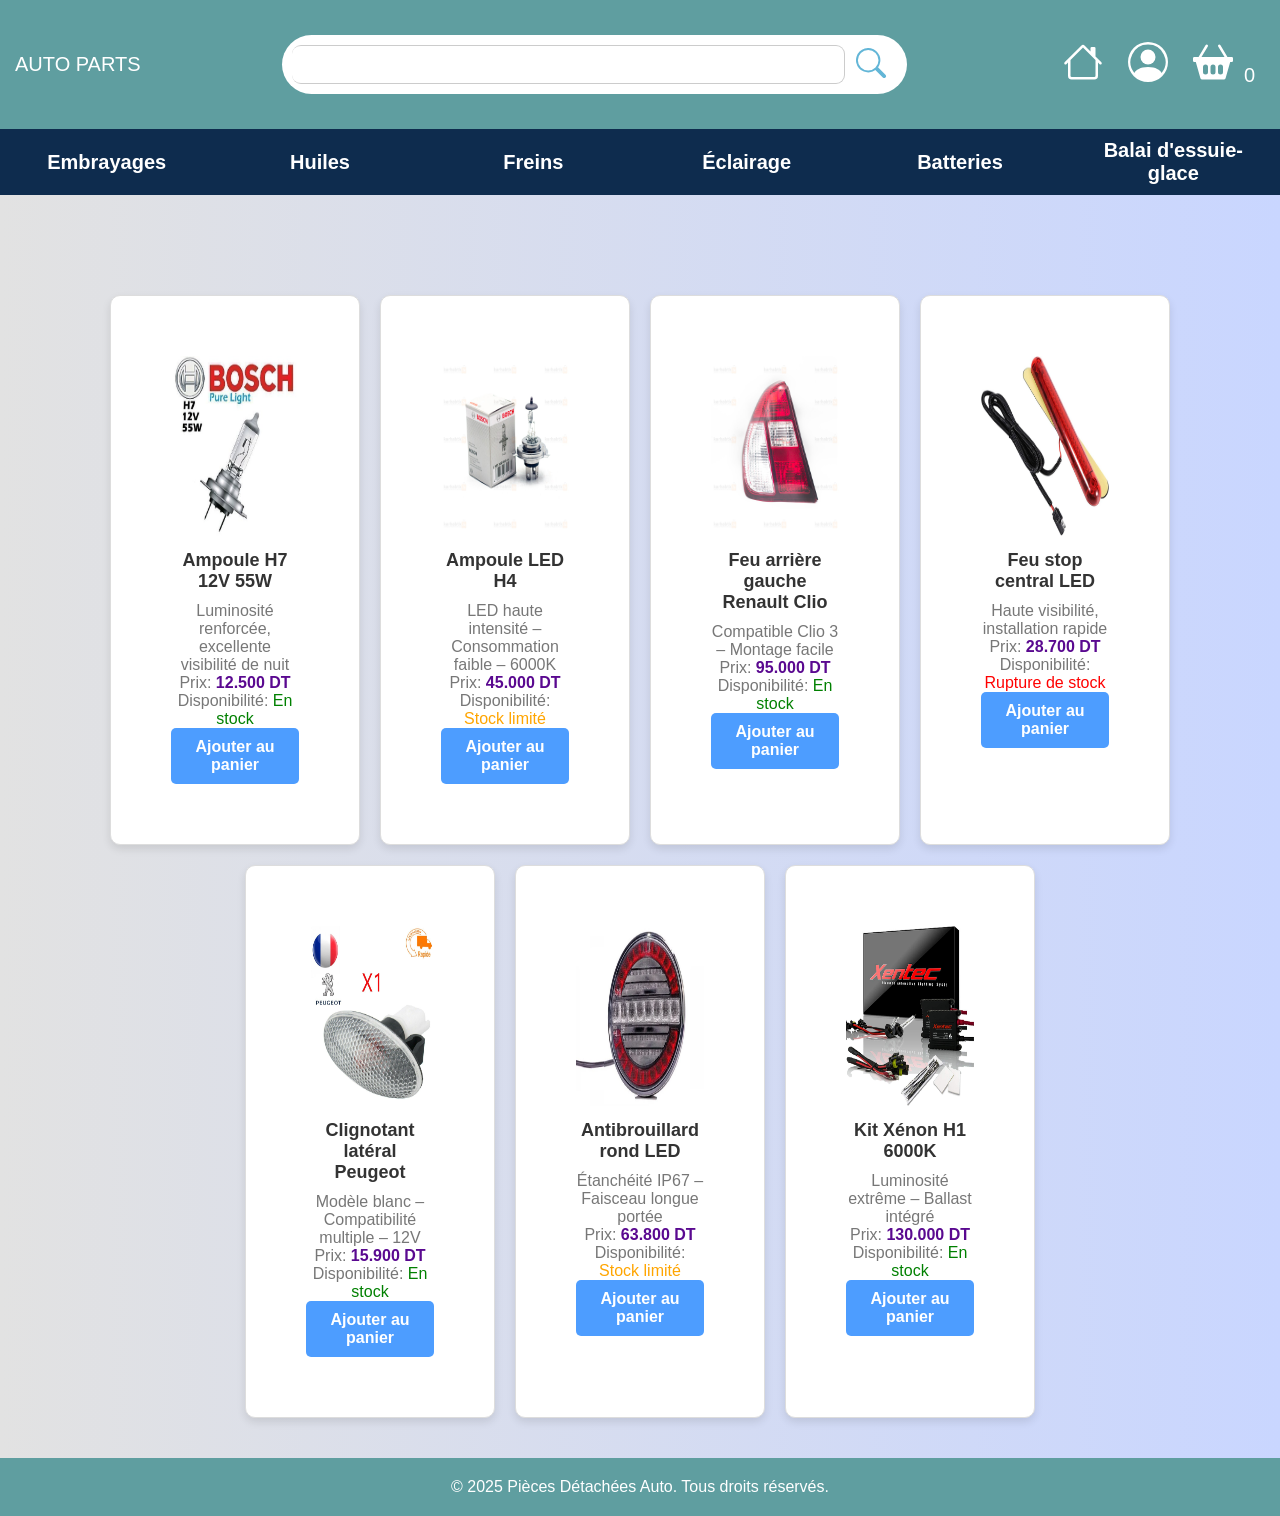
<file: e-commerce site/Eclairage.html>
<!DOCTYPE html>
<html lang="fr">
<head>
    <meta charset="UTF-8">
    <meta name="viewport" content="width=device-width, initial-scale=1.0">
    <title>Auto Parts Shop - Éclairage</title>
    <link rel="stylesheet" href="styles.css">
</head>
<body>
    <header>
        <div class="logo">AUTO PARTS</div>
        <div class="search-bar">
            <input type="text" id="search-input" placeholder="Rechercher">
            <button id="search-btn">
                <svg xmlns="http://www.w3.org/2000/svg" width="50" height="30" fill="currentColor" class="bi bi-search" viewBox="0 0 16 16">
                    <path d="M11.742 10.344a6.5 6.5 0 1 0-1.397 1.398h-.001q.044.06.098.115l3.85 3.85a1 1 0 0 0 1.415-1.414l-3.85-3.85a1 1 0 0 0-.115-.1zM12 6.5a5.5 5.5 0 1 1-11 0 5.5 5.5 0 0 1 11 0"/>
                </svg>
            </button>
        </div>
        <nav>
            <ul>
                <li><a href="index.html">
                    <svg xmlns="http://www.w3.org/2000/svg" width="50" height="40" fill="currentColor" class="bi bi-house" viewBox="0 0 16 16">
                        <path d="M8.707 1.5a1 1 0 0 0-1.414 0L.646 8.146a.5.5 0 0 0 .708.708L2 8.207V13.5A1.5 1.5 0 0 0 3.5 15h9a1.5 1.5 0 0 0 1.5-1.5V8.207l.646.647a.5.5 0 0 0 .708-.708L13 5.793V2.5a.5.5 0 0 0-.5-.5h-1a.5.5 0 0 0-.5.5v1.293zM13 7.207V13.5a.5.5 0 0 1-.5.5h-9a.5.5 0 0 1-.5-.5V7.207l5-5z"/>
                    </svg>
                </a></li>
                <li class="connect">
                    <a href="loginreg.php">
                        <svg xmlns="http://www.w3.org/2000/svg" width="40" height="40" fill="currentColor" class="bi bi-person-circle" viewBox="0 0 16 16">
                            <path d="M11 6a3 3 0 1 1-6 0 3 3 0 0 1 6 0"/>
                            <path fill-rule="evenodd" d="M0 8a8 8 0 1 1 16 0A8 8 0 0 1 0 8m8-7a7 7 0 0 0-5.468 11.37C3.242 11.226 4.805 10 8 10s4.757 1.225 5.468 2.37A7 7 0 0 0 8 1"/>
                        </svg>
                        <br>
                    </a>
                </li>
                <li class="cart-icon">
                    <a href="panier.php">
                        <svg xmlns="http://www.w3.org/2000/svg" width="50" height="40" fill="currentColor" class="bi bi-basket2-fill" viewBox="0 0 16 16">
                            <path d="M5.929 1.757a.5.5 0 1 0-.858-.514L2.217 6H.5a.5.5 0 0 0-.5.5v1a.5.5 0 0 0 .5.5h.623l1.844 6.456A.75.75 0 0 0 3.69 15h8.622a.75.75 0 0 0 .722-.544L14.877 8h.623a.5.5 0 0 0 .5-.5v-1a.5.5 0 0 0-.5-.5h-1.717L10.93 1.243a.5.5 0 1 0-.858.514L12.617 6H3.383zM4 10a1 1 0 0 1 2 0v2a1 1 0 1 1-2 0zm3 0a1 1 0 0 1 2 0v2a1 1 0 1 1-2 0zm4-1a1 1 0 0 1 1 1v2a1 1 0 1 1-2 0v-2a1 1 0 0 1 1-1"/>
                        </svg>
                        <span id="cart-count">0</span>
                    </a>
                </li>
            </ul>
        </nav>
    </header>

    <div class="wrapper">
        <div id="buttons">
            <button class="button-value" onclick="window.location.href='Embrayages.html'">Embrayages</button>
            <button class="button-value" onclick="window.location.href='Huiles.html'">Huiles</button>
            <button class="button-value" onclick="window.location.href='Freins.html'">Freins</button>
            <button class="button-value" onclick="window.location.href='Eclairage.html'">Éclairage</button>
            <button class="button-value" onclick="window.location.href='Batteries.html'">Batteries</button>
            <button class="button-value" onclick="window.location.href='Balai.html'">Balai d'essuie-glace</button>
        </div>
    </div>
    <br><br><br><br><br>

    <section class="products">
        <div class="product-card">
            <img src="img/e1.jpg" alt="Ampoule H7">
            <h3>Ampoule H7 12V 55W</h3>
            <p>Luminosité renforcée, excellente visibilité de nuit</p>
            <p>Prix: <span class="price">12.500 DT</span></p>
            <p>Disponibilité: <span style="color: green;">En stock</span></p>
            <button onclick="addToCart()" class="add-to-cart">Ajouter au panier</button>
        </div>

        <div class="product-card">
            <img src="img/e2.jpg" alt="Ampoule LED">
            <h3>Ampoule LED H4</h3>
            <p>LED haute intensité – Consommation faible – 6000K</p>
            <p>Prix: <span class="price">45.000 DT</span></p>
            <p>Disponibilité: <span style="color: orange;">Stock limité</span></p>
            <button onclick="addToCart()" class="add-to-cart">Ajouter au panier</button>
        </div>

        <div class="product-card">
            <img src="img/e3.jpg" alt="Feu arrière">
            <h3>Feu arrière gauche Renault Clio</h3>
            <p>Compatible Clio 3 – Montage facile</p>
            <p>Prix: <span class="price">95.000 DT</span></p>
            <p>Disponibilité: <span style="color: green;">En stock</span></p>
            <button onclick="addToCart()" class="add-to-cart">Ajouter au panier</button>
        </div>

        <div class="product-card">
            <img src="img/e4.jpg" alt="Feu stop">
            <h3>Feu stop central LED</h3>
            <p>Haute visibilité, installation rapide</p>
            <p>Prix: <span class="price">28.700 DT</span></p>
            <p>Disponibilité: <span style="color: red;">Rupture de stock</span></p>
            <button onclick="addToCart()" class="add-to-cart">Ajouter au panier</button>
        </div>

        <div class="product-card">
            <img src="img/e5.jpg" alt="Clignotant">
            <h3>Clignotant latéral Peugeot</h3>
            <p>Modèle blanc – Compatibilité multiple – 12V</p>
            <p>Prix: <span class="price">15.900 DT</span></p>
            <p>Disponibilité: <span style="color: green;">En stock</span></p>
            <button onclick="addToCart()" class="add-to-cart">Ajouter au panier</button>
        </div>

        <div class="product-card">
            <img src="img/e6.webp" alt="Projecteur antibrouillard">
            <h3>Antibrouillard rond LED</h3>
            <p>Étanchéité IP67 – Faisceau longue portée</p>
            <p>Prix: <span class="price">63.800 DT</span></p>
            <p>Disponibilité: <span style="color: orange;">Stock limité</span></p>
            <button onclick="addToCart()" class="add-to-cart">Ajouter au panier</button>
        </div>

        <div class="product-card">
            <img src="img/e7.jpg" alt="Kit Xénon">
            <h3>Kit Xénon H1 6000K</h3>
            <p>Luminosité extrême – Ballast intégré</p>
            <p>Prix: <span class="price">130.000 DT</span></p>
            <p>Disponibilité: <span style="color: green;">En stock</span></p>
            <button onclick="addToCart()" class="add-to-cart">Ajouter au panier</button>
        </div>
    </section>

    <footer>
        <p>&copy; 2025 Pièces Détachées Auto. Tous droits réservés.</p>
    </footer>
</body>
<script src="js/script.js"></script>
</html>
</file>
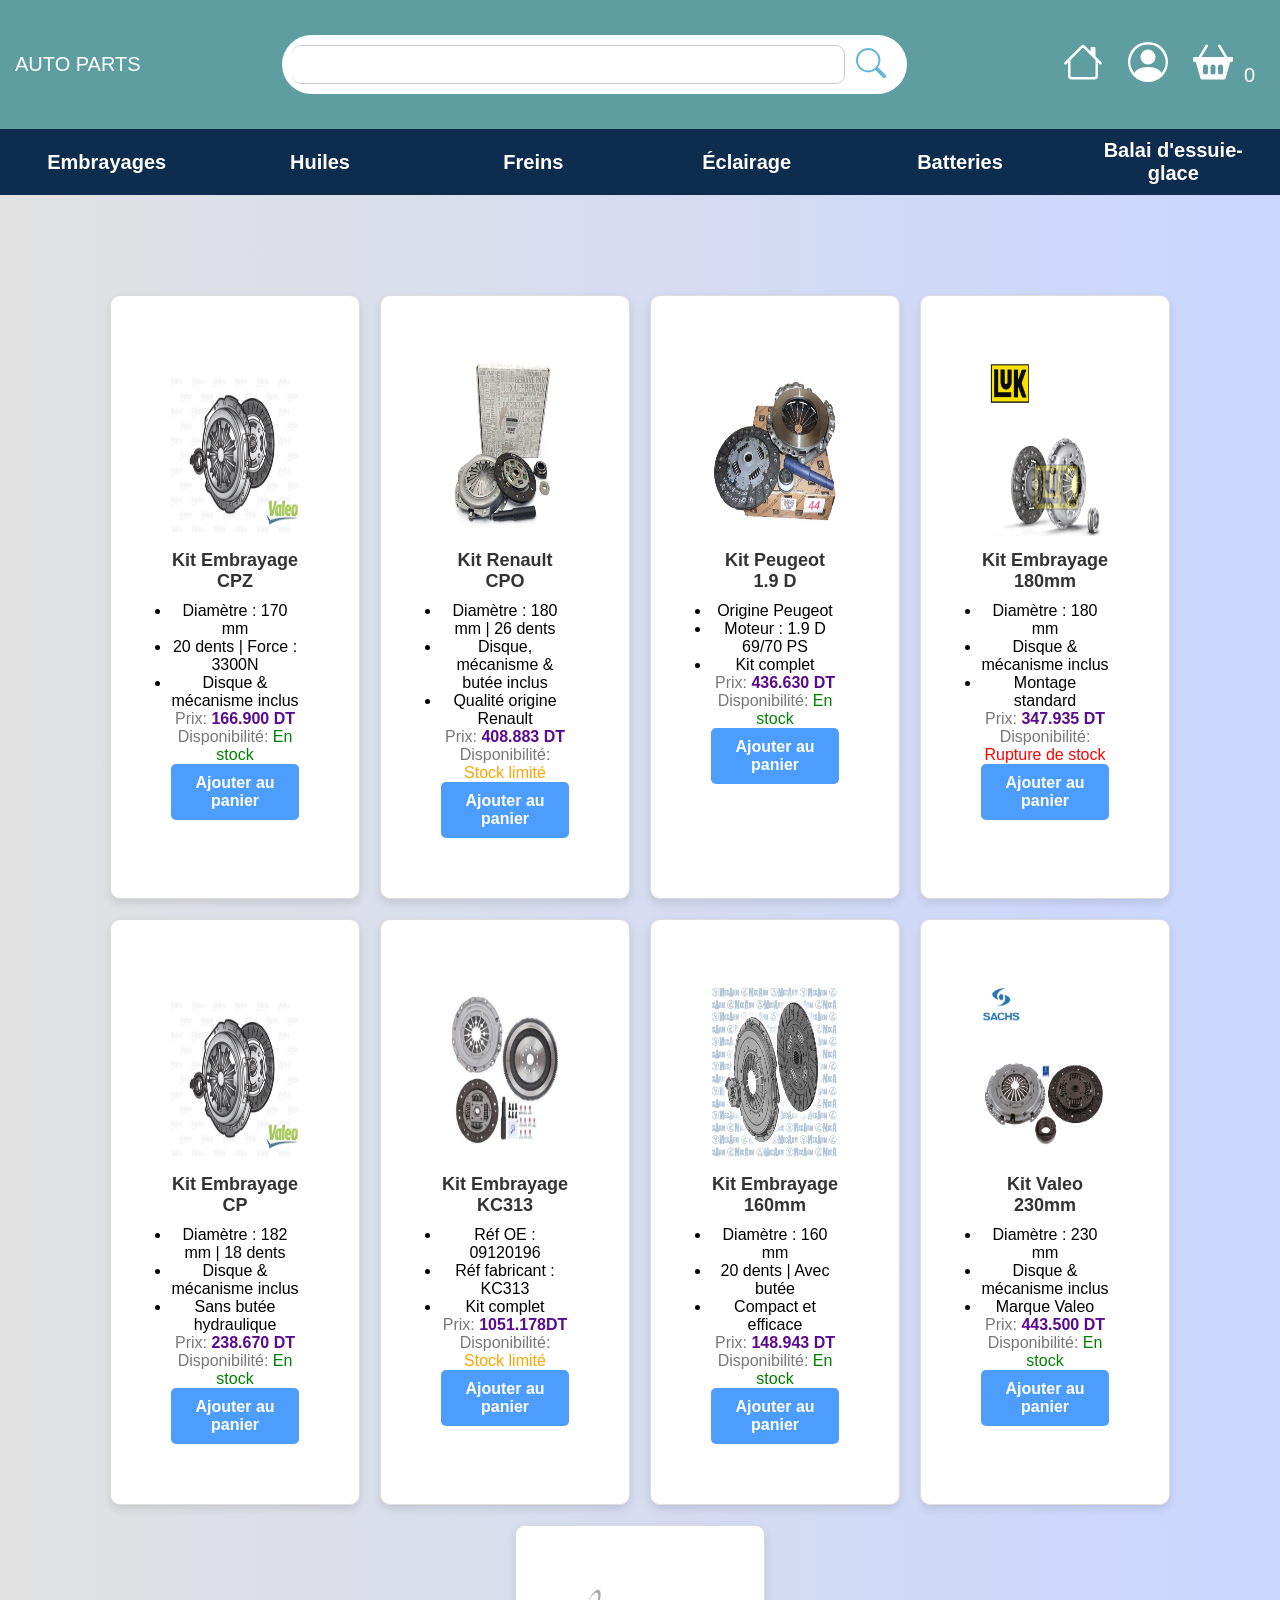
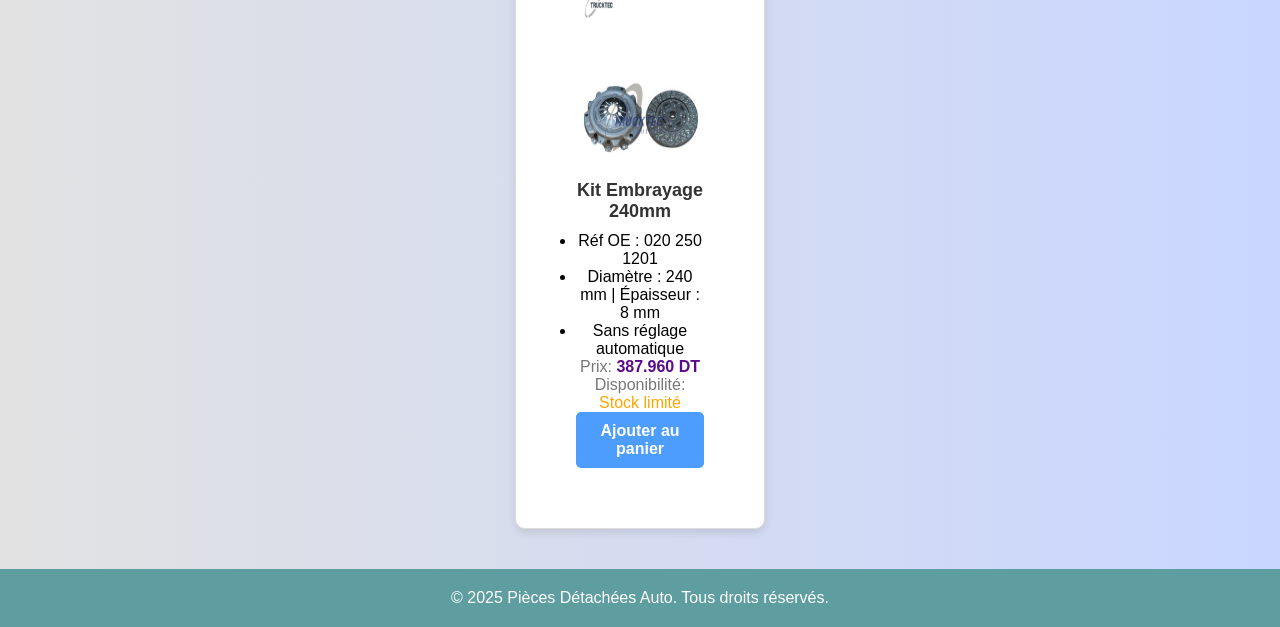
<file: e-commerce site/Embrayages.html>
<!DOCTYPE html>
<html lang="fr">
<head>
    <meta charset="UTF-8">
    <meta name="viewport" content="width=device-width, initial-scale=1.0">
    <title>Auto Parts Shop</title>
    <link rel="stylesheet" href="styles.css">
</head>
<body>
    <header>
        <div class="logo">AUTO PARTS</div>
        <div class="search-bar">
            
            <input type="text" id="search-input" placeholder="Rechercher">
            <button id="search-btn"><svg xmlns="http://www.w3.org/2000/svg" width="50" height="30" fill="currentColor" class="bi bi-search" viewBox="0 0 16 16">
  <path d="M11.742 10.344a6.5 6.5 0 1 0-1.397 1.398h-.001q.044.06.098.115l3.85 3.85a1 1 0 0 0 1.415-1.414l-3.85-3.85a1 1 0 0 0-.115-.1zM12 6.5a5.5 5.5 0 1 1-11 0 5.5 5.5 0 0 1 11 0"/>
</svg></button>

        </div>
        <nav>
            <ul>
                <li><a href="index.html"><svg xmlns="http://www.w3.org/2000/svg" width="50" height="40" fill="currentColor" class="bi bi-house" viewBox="0 0 16 16">
  <path d="M8.707 1.5a1 1 0 0 0-1.414 0L.646 8.146a.5.5 0 0 0 .708.708L2 8.207V13.5A1.5 1.5 0 0 0 3.5 15h9a1.5 1.5 0 0 0 1.5-1.5V8.207l.646.647a.5.5 0 0 0 .708-.708L13 5.793V2.5a.5.5 0 0 0-.5-.5h-1a.5.5 0 0 0-.5.5v1.293zM13 7.207V13.5a.5.5 0 0 1-.5.5h-9a.5.5 0 0 1-.5-.5V7.207l5-5z"/>
</svg></a></li>

<li class="connect">
    <a href="loginreg.php">
        <svg xmlns="http://www.w3.org/2000/svg" width="40" height="40" fill="currentColor" class="bi bi-person-circle" viewBox="0 0 16 16">
            <path d="M11 6a3 3 0 1 1-6 0 3 3 0 0 1 6 0"/>
            <path fill-rule="evenodd" d="M0 8a8 8 0 1 1 16 0A8 8 0 0 1 0 8m8-7a7 7 0 0 0-5.468 11.37C3.242 11.226 4.805 10 8 10s4.757 1.225 5.468 2.37A7 7 0 0 0 8 1"/>
        </svg>
        <br>
    </a>
</li>

<li class="cart-icon">
    <a href="panier.php">
        <svg xmlns="http://www.w3.org/2000/svg" width="50" height="40" fill="currentColor" class="bi bi-basket2-fill" viewBox="0 0 16 16">
            <path d="M5.929 1.757a.5.5 0 1 0-.858-.514L2.217 6H.5a.5.5 0 0 0-.5.5v1a.5.5 0 0 0 .5.5h.623l1.844 6.456A.75.75 0 0 0 3.69 15h8.622a.75.75 0 0 0 .722-.544L14.877 8h.623a.5.5 0 0 0 .5-.5v-1a.5.5 0 0 0-.5-.5h-1.717L10.93 1.243a.5.5 0 1 0-.858.514L12.617 6H3.383zM4 10a1 1 0 0 1 2 0v2a1 1 0 1 1-2 0zm3 0a1 1 0 0 1 2 0v2a1 1 0 1 1-2 0zm4-1a1 1 0 0 1 1 1v2a1 1 0 1 1-2 0v-2a1 1 0 0 1 1-1"/>
        </svg>
        <span id="cart-count">0</span>
    </a>
</li>
            </ul>
        </nav>
    </header>
<!--product filter search-->
    <div class="wrapper">
<div id="buttons">
    <button class="button-value" onclick="window.location.href='Embrayages.html'">Embrayages</button>
    <button class="button-value" onclick="window.location.href='Huiles.html'">Huiles</button>
    <button class="button-value" onclick="window.location.href='Freins.html'">Freins</button>
    <button class="button-value" onclick="window.location.href='Eclairage.html'">Éclairage</button>
    <button class="button-value" onclick="window.location.href='Batteries.html'">Batteries</button>
    <button class="button-value" onclick="window.location.href='Balai.html'">Balai d'essuie-glace</button>
</div>
    </div>  <br><br><br><br><br>


    <section class="products">
        <div class="product-card">
            <img src="img/p1.png" alt="Kit d'embrayage CPZ">
            <h3>Kit Embrayage CPZ</h3>
            <ul>
                <li>Diamètre : 170 mm</li>
                <li>20 dents | Force : 3300N</li>
                <li>Disque & mécanisme inclus</li>
            </ul>
            <p>Prix: <span class="price">166.900 DT</span></p>
            <p>Disponibilité: <span style="color: green;">En stock</span></p>
            <button onclick="addToCart()" class="add-to-cart">Ajouter au panier</button>
        </div>
    
        <div class="product-card">
            <img src="img/p13.png" alt="Kit Renault CPO">
            <h3>Kit Renault CPO</h3>
            <ul>
                <li>Diamètre : 180 mm | 26 dents</li>
                <li>Disque, mécanisme & butée inclus</li>
                <li>Qualité origine Renault</li>
            </ul>
            <p>Prix: <span class="price">408.883 DT</span></p>
            <p>Disponibilité: <span style="color: orange;">Stock limité</span></p>
            <button onclick="addToCart()" class="add-to-cart">Ajouter au panier</button>
        </div>
    
        <div class="product-card">
            <img src="img/p11.png" alt="Kit Peugeot 1.9 D">
            <h3>Kit Peugeot 1.9 D</h3>
            <ul>
                <li>Origine Peugeot</li>
                <li>Moteur : 1.9 D 69/70 PS</li>
                <li>Kit complet</li>
            </ul>
            <p>Prix: <span class="price">436.630 DT</span></p>
            <p>Disponibilité: <span style="color: green;">En stock</span></p>
            <button onclick="addToCart()" class="add-to-cart">Ajouter au panier</button>
        </div>
    
        <div class="product-card">
            <img src="img/p9.png" alt="Kit Embrayage 180mm">
            <h3>Kit Embrayage 180mm</h3>
            <ul>
                <li>Diamètre : 180 mm</li>
                <li>Disque & mécanisme inclus</li>
                <li>Montage standard</li>
            </ul>
            <p>Prix: <span class="price">347.935 DT</span></p>
            <p>Disponibilité: <span style="color: red;">Rupture de stock</span></p>
            <button onclick="addToCart()" class="add-to-cart">Ajouter au panier</button>
        </div>
    
        <div class="product-card">
            <img src="img/p1.png" alt="Kit Embrayage CP 182mm">
            <h3>Kit Embrayage CP</h3>
            <ul>
                <li>Diamètre : 182 mm | 18 dents</li>
                <li>Disque & mécanisme inclus</li>
                <li>Sans butée hydraulique</li>
            </ul>
            <p>Prix: <span class="price">238.670 DT</span></p>
            <p>Disponibilité: <span style="color: green;">En stock</span></p>
            <button onclick="addToCart()" class="add-to-cart">Ajouter au panier</button>
        </div>
    
        <div class="product-card">
            <img src="img/p10.png" alt="Kit KC313">
            <h3>Kit Embrayage KC313</h3>
            <ul>
                <li>Réf OE : 09120196</li>
                <li>Réf fabricant : KC313</li>
                <li>Kit complet</li>
            </ul>
            <p>Prix: <span class="price">1051.178DT</span></p>
            <p>Disponibilité: <span style="color: orange;">Stock limité</span></p>
            <button onclick="addToCart()" class="add-to-cart">Ajouter au panier</button>
        </div>
    
        <div class="product-card">
            <img src="img/p12.png" alt="Kit 160mm avec butée">
            <h3>Kit Embrayage 160mm</h3>
            <ul>
                <li>Diamètre : 160 mm</li>
                <li>20 dents | Avec butée</li>
                <li>Compact et efficace</li>
            </ul>
            <p>Prix: <span class="price">148.943 DT</span></p>
            <p>Disponibilité: <span style="color: green;">En stock</span></p>
            <button onclick="addToCart()" class="add-to-cart">Ajouter au panier</button>
        </div>
    
        <div class="product-card">
            <img src="img/p14.png" alt="Kit Valeo 230mm">
            <h3>Kit Valeo 230mm</h3>
            <ul>
                <li>Diamètre : 230 mm</li>
                <li>Disque & mécanisme inclus</li>
                <li>Marque Valeo</li>
            </ul>
            <p>Prix: <span class="price">443.500 DT</span></p>
            <p>Disponibilité: <span style="color: green;">En stock</span></p>
            <button onclick="addToCart()" class="add-to-cart">Ajouter au panier</button>
        </div>
    
        <div class="product-card">
            <img src="img/p15.png" alt="Kit Embrayage 240mm">
            <h3>Kit Embrayage 240mm</h3>
            <ul>
                <li>Réf OE : 020 250 1201</li>
                <li>Diamètre : 240 mm | Épaisseur : 8 mm</li>
                <li>Sans réglage automatique</li>
            </ul>
            <p>Prix: <span class="price">387.960 DT</span></p>
            <p>Disponibilité: <span style="color: orange;">Stock limité</span></p>
            <button onclick="addToCart()" class="add-to-cart">Ajouter au panier</button>
        </div>
    </section>

    <footer>
        <p>&copy; 2025 Pièces Détachées Auto. Tous droits réservés.</p>
    </footer>
</body>
<script src="js/script.js"></script>
</html>
</file>
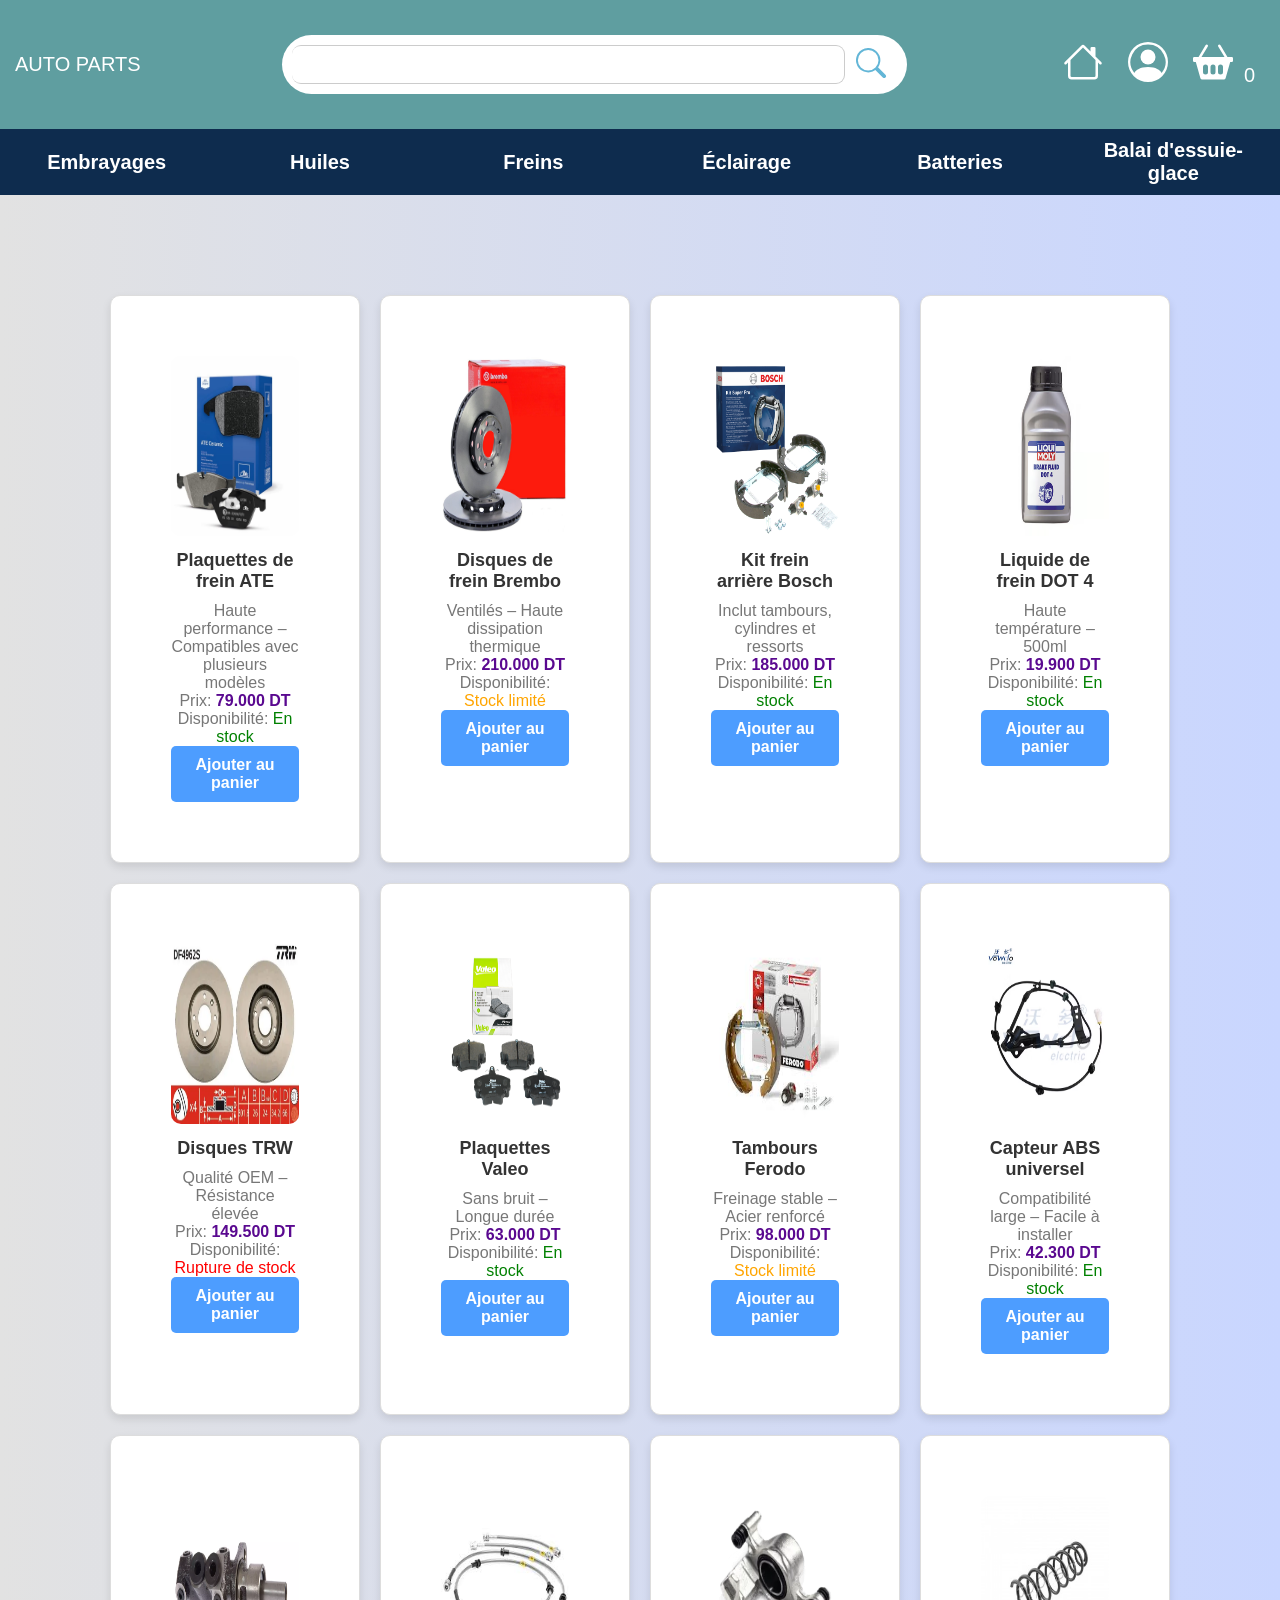
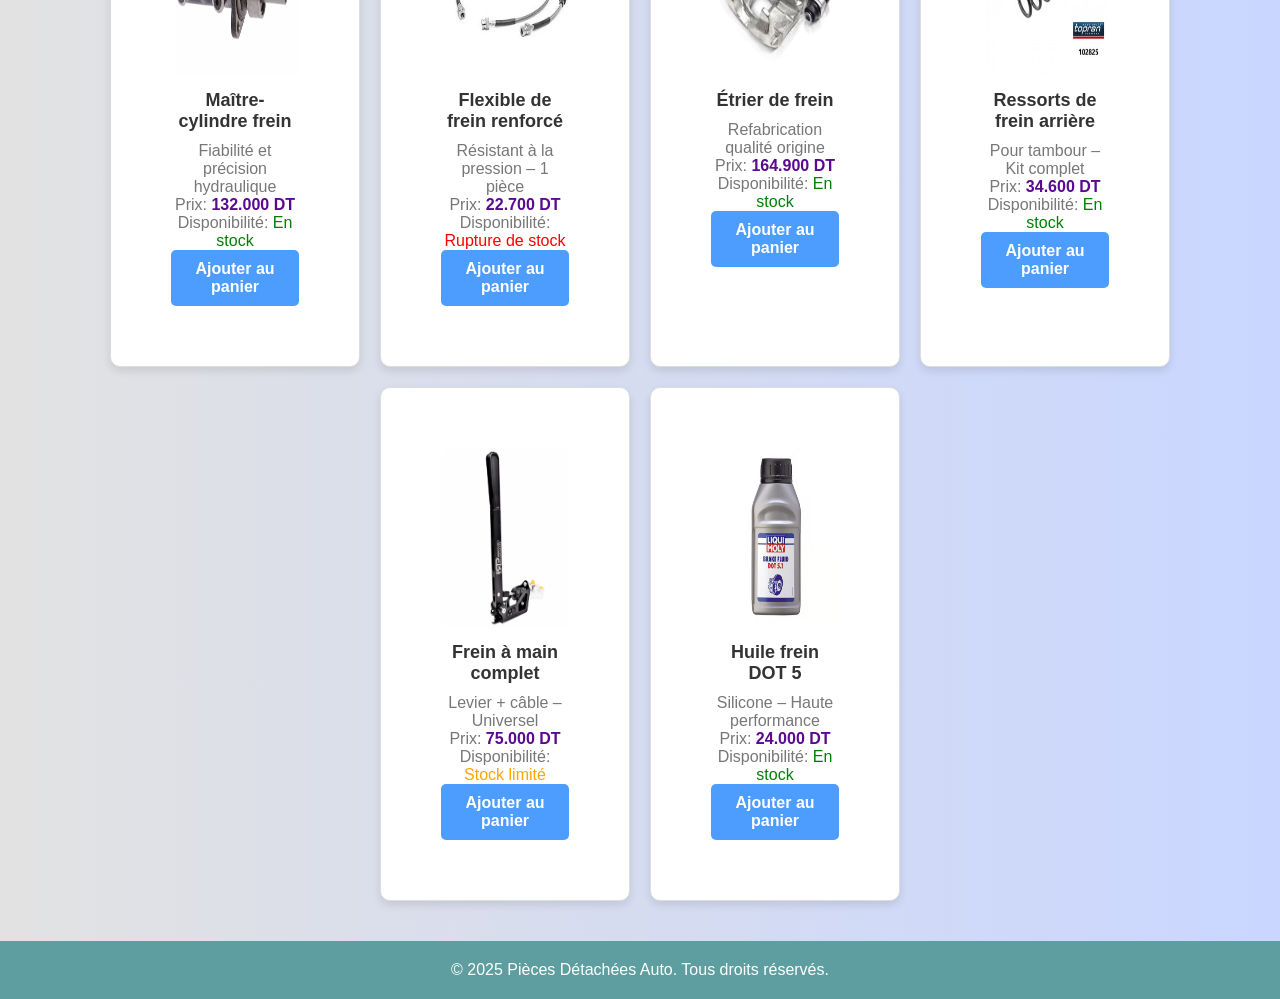
<file: e-commerce site/Freins.html>
<!DOCTYPE html>
<html lang="fr">
<head>
    <meta charset="UTF-8">
    <meta name="viewport" content="width=device-width, initial-scale=1.0">
    <title>Auto Parts Shop - Freins</title>
    <link rel="stylesheet" href="styles.css">
</head>
<body>
    <header>
        <div class="logo">AUTO PARTS</div>
        <div class="search-bar">
            <input type="text" id="search-input" placeholder="Rechercher">
            <button id="search-btn">
                <svg xmlns="http://www.w3.org/2000/svg" width="50" height="30" fill="currentColor" class="bi bi-search" viewBox="0 0 16 16">
                    <path d="M11.742 10.344a6.5 6.5 0 1 0-1.397 1.398h-.001q.044.06.098.115l3.85 3.85a1 1 0 0 0 1.415-1.414l-3.85-3.85a1 1 0 0 0-.115-.1zM12 6.5a5.5 5.5 0 1 1-11 0 5.5 5.5 0 0 1 11 0"/>
                </svg>
            </button>
        </div>
        <nav>
            <ul>
                <li><a href="index.html">
                    <svg xmlns="http://www.w3.org/2000/svg" width="50" height="40" fill="currentColor" class="bi bi-house" viewBox="0 0 16 16">
                        <path d="M8.707 1.5a1 1 0 0 0-1.414 0L.646 8.146a.5.5 0 0 0 .708.708L2 8.207V13.5A1.5 1.5 0 0 0 3.5 15h9a1.5 1.5 0 0 0 1.5-1.5V8.207l.646.647a.5.5 0 0 0 .708-.708L13 5.793V2.5a.5.5 0 0 0-.5-.5h-1a.5.5 0 0 0-.5.5v1.293zM13 7.207V13.5a.5.5 0 0 1-.5.5h-9a.5.5 0 0 1-.5-.5V7.207l5-5z"/>
                    </svg>
                </a></li>
                <li class="connect">
                    <a href="loginreg.php">
                        <svg xmlns="http://www.w3.org/2000/svg" width="40" height="40" fill="currentColor" class="bi bi-person-circle" viewBox="0 0 16 16">
                            <path d="M11 6a3 3 0 1 1-6 0 3 3 0 0 1 6 0"/>
                            <path fill-rule="evenodd" d="M0 8a8 8 0 1 1 16 0A8 8 0 0 1 0 8m8-7a7 7 0 0 0-5.468 11.37C3.242 11.226 4.805 10 8 10s4.757 1.225 5.468 2.37A7 7 0 0 0 8 1"/>
                        </svg>
                        <br>
                    </a>
                </li>
                <li class="cart-icon">
                    <a href="panier.php">
                        <svg xmlns="http://www.w3.org/2000/svg" width="50" height="40" fill="currentColor" class="bi bi-basket2-fill" viewBox="0 0 16 16">
                            <path d="M5.929 1.757a.5.5 0 1 0-.858-.514L2.217 6H.5a.5.5 0 0 0-.5.5v1a.5.5 0 0 0 .5.5h.623l1.844 6.456A.75.75 0 0 0 3.69 15h8.622a.75.75 0 0 0 .722-.544L14.877 8h.623a.5.5 0 0 0 .5-.5v-1a.5.5 0 0 0-.5-.5h-1.717L10.93 1.243a.5.5 0 1 0-.858.514L12.617 6H3.383zM4 10a1 1 0 0 1 2 0v2a1 1 0 1 1-2 0zm3 0a1 1 0 0 1 2 0v2a1 1 0 1 1-2 0zm4-1a1 1 0 0 1 1 1v2a1 1 0 1 1-2 0v-2a1 1 0 0 1 1-1"/>
                        </svg>
                        <span id="cart-count">0</span>
                    </a>
                </li>
            </ul>
        </nav>
    </header>

    <div class="wrapper">
        <div id="buttons">
            <button class="button-value" onclick="window.location.href='Embrayages.html'">Embrayages</button>
            <button class="button-value" onclick="window.location.href='Huiles.html'">Huiles</button>
            <button class="button-value" onclick="window.location.href='Freins.html'">Freins</button>
            <button class="button-value" onclick="window.location.href='Eclairage.html'">Éclairage</button>
            <button class="button-value" onclick="window.location.href='Batteries.html'">Batteries</button>
            <button class="button-value" onclick="window.location.href='Balai.html'">Balai d'essuie-glace</button>
        </div>
    </div>  <br><br><br><br><br>

    <section class="products">
        <!-- Cartes produits avec disponibilité -->
        <div class="product-card"><img src="img/p21.jpg" alt="Plaquettes ATE"><h3>Plaquettes de frein ATE</h3><p>Haute performance – Compatibles avec plusieurs modèles</p><p>Prix: <span class="price">79.000 DT</span></p><p>Disponibilité: <span style="color: green;">En stock</span></p><button onclick="addToCart()" class="add-to-cart">Ajouter au panier</button></div>
        <div class="product-card"><img src="img/p22.jpg" alt="Disques Brembo"><h3>Disques de frein Brembo</h3><p>Ventilés – Haute dissipation thermique</p><p>Prix: <span class="price">210.000 DT</span></p><p>Disponibilité: <span style="color: orange;">Stock limité</span></p><button onclick="addToCart()" class="add-to-cart">Ajouter au panier</button></div>
        <div class="product-card"><img src="img/p23.jpg" alt="Kit Bosch"><h3>Kit frein arrière Bosch</h3><p>Inclut tambours, cylindres et ressorts</p><p>Prix: <span class="price">185.000 DT</span></p><p>Disponibilité: <span style="color: green;">En stock</span></p><button onclick="addToCart()" class="add-to-cart">Ajouter au panier</button></div>
        <div class="product-card"><img src="img/p24.avif" alt="Liquide DOT 4"><h3>Liquide de frein DOT 4</h3><p>Haute température – 500ml</p><p>Prix: <span class="price">19.900 DT</span></p><p>Disponibilité: <span style="color: green;">En stock</span></p><button onclick="addToCart()" class="add-to-cart">Ajouter au panier</button></div>
        <div class="product-card"><img src="img/p25.webp" alt="Disques TRW"><h3>Disques TRW</h3><p>Qualité OEM – Résistance élevée</p><p>Prix: <span class="price">149.500 DT</span></p><p>Disponibilité: <span style="color: red;">Rupture de stock</span></p><button onclick="addToCart()" class="add-to-cart">Ajouter au panier</button></div>
        <div class="product-card"><img src="img/p26.png" alt="Plaquettes Valeo"><h3>Plaquettes Valeo</h3><p>Sans bruit – Longue durée</p><p>Prix: <span class="price">63.000 DT</span></p><p>Disponibilité: <span style="color: green;">En stock</span></p><button onclick="addToCart()" class="add-to-cart">Ajouter au panier</button></div>
        <div class="product-card"><img src="img/p27.jpeg" alt="Tambours Ferodo"><h3>Tambours Ferodo</h3><p>Freinage stable – Acier renforcé</p><p>Prix: <span class="price">98.000 DT</span></p><p>Disponibilité: <span style="color: orange;">Stock limité</span></p><button onclick="addToCart()" class="add-to-cart">Ajouter au panier</button></div>
        <div class="product-card"><img src="img/p28.avif" alt="Capteur ABS"><h3>Capteur ABS universel</h3><p>Compatibilité large – Facile à installer</p><p>Prix: <span class="price">42.300 DT</span></p><p>Disponibilité: <span style="color: green;">En stock</span></p><button onclick="addToCart()" class="add-to-cart">Ajouter au panier</button></div>
        <div class="product-card"><img src="img/p29.webp" alt="Maître-cylindre"><h3>Maître-cylindre frein</h3><p>Fiabilité et précision hydraulique</p><p>Prix: <span class="price">132.000 DT</span></p><p>Disponibilité: <span style="color: green;">En stock</span></p><button onclick="addToCart()" class="add-to-cart">Ajouter au panier</button></div>
        <div class="product-card"><img src="img/p30.jpeg" alt="Flexible frein"><h3>Flexible de frein renforcé</h3><p>Résistant à la pression – 1 pièce</p><p>Prix: <span class="price">22.700 DT</span></p><p>Disponibilité: <span style="color: red;">Rupture de stock</span></p><button onclick="addToCart()" class="add-to-cart">Ajouter au panier</button></div>
        <div class="product-card"><img src="img/p31.webp" alt="Étrier de frein"><h3>Étrier de frein</h3><p>Refabrication qualité origine</p><p>Prix: <span class="price">164.900 DT</span></p><p>Disponibilité: <span style="color: green;">En stock</span></p><button onclick="addToCart()" class="add-to-cart">Ajouter au panier</button></div>
        <div class="product-card"><img src="img/p32.jpg" alt="Jeu ressorts"><h3>Ressorts de frein arrière</h3><p>Pour tambour – Kit complet</p><p>Prix: <span class="price">34.600 DT</span></p><p>Disponibilité: <span style="color: green;">En stock</span></p><button onclick="addToCart()" class="add-to-cart">Ajouter au panier</button></div>
        <div class="product-card"><img src="img/p33.jpg" alt="Frein à main"><h3>Frein à main complet</h3><p>Levier + câble – Universel</p><p>Prix: <span class="price">75.000 DT</span></p><p>Disponibilité: <span style="color: orange;">Stock limité</span></p><button onclick="addToCart()" class="add-to-cart">Ajouter au panier</button></div>
        <div class="product-card"><img src="img/p34.avif" alt="Huile de frein DOT 5"><h3>Huile frein DOT 5</h3><p>Silicone – Haute performance</p><p>Prix: <span class="price">24.000 DT</span></p><p>Disponibilité: <span style="color: green;">En stock</span></p><button onclick="addToCart()" class="add-to-cart">Ajouter au panier</button></div>
    </section>

    <footer>
        <p>&copy; 2025 Pièces Détachées Auto. Tous droits réservés.</p>
    </footer>
</body>
<script src="js/script.js"></script>
</html>
</file>
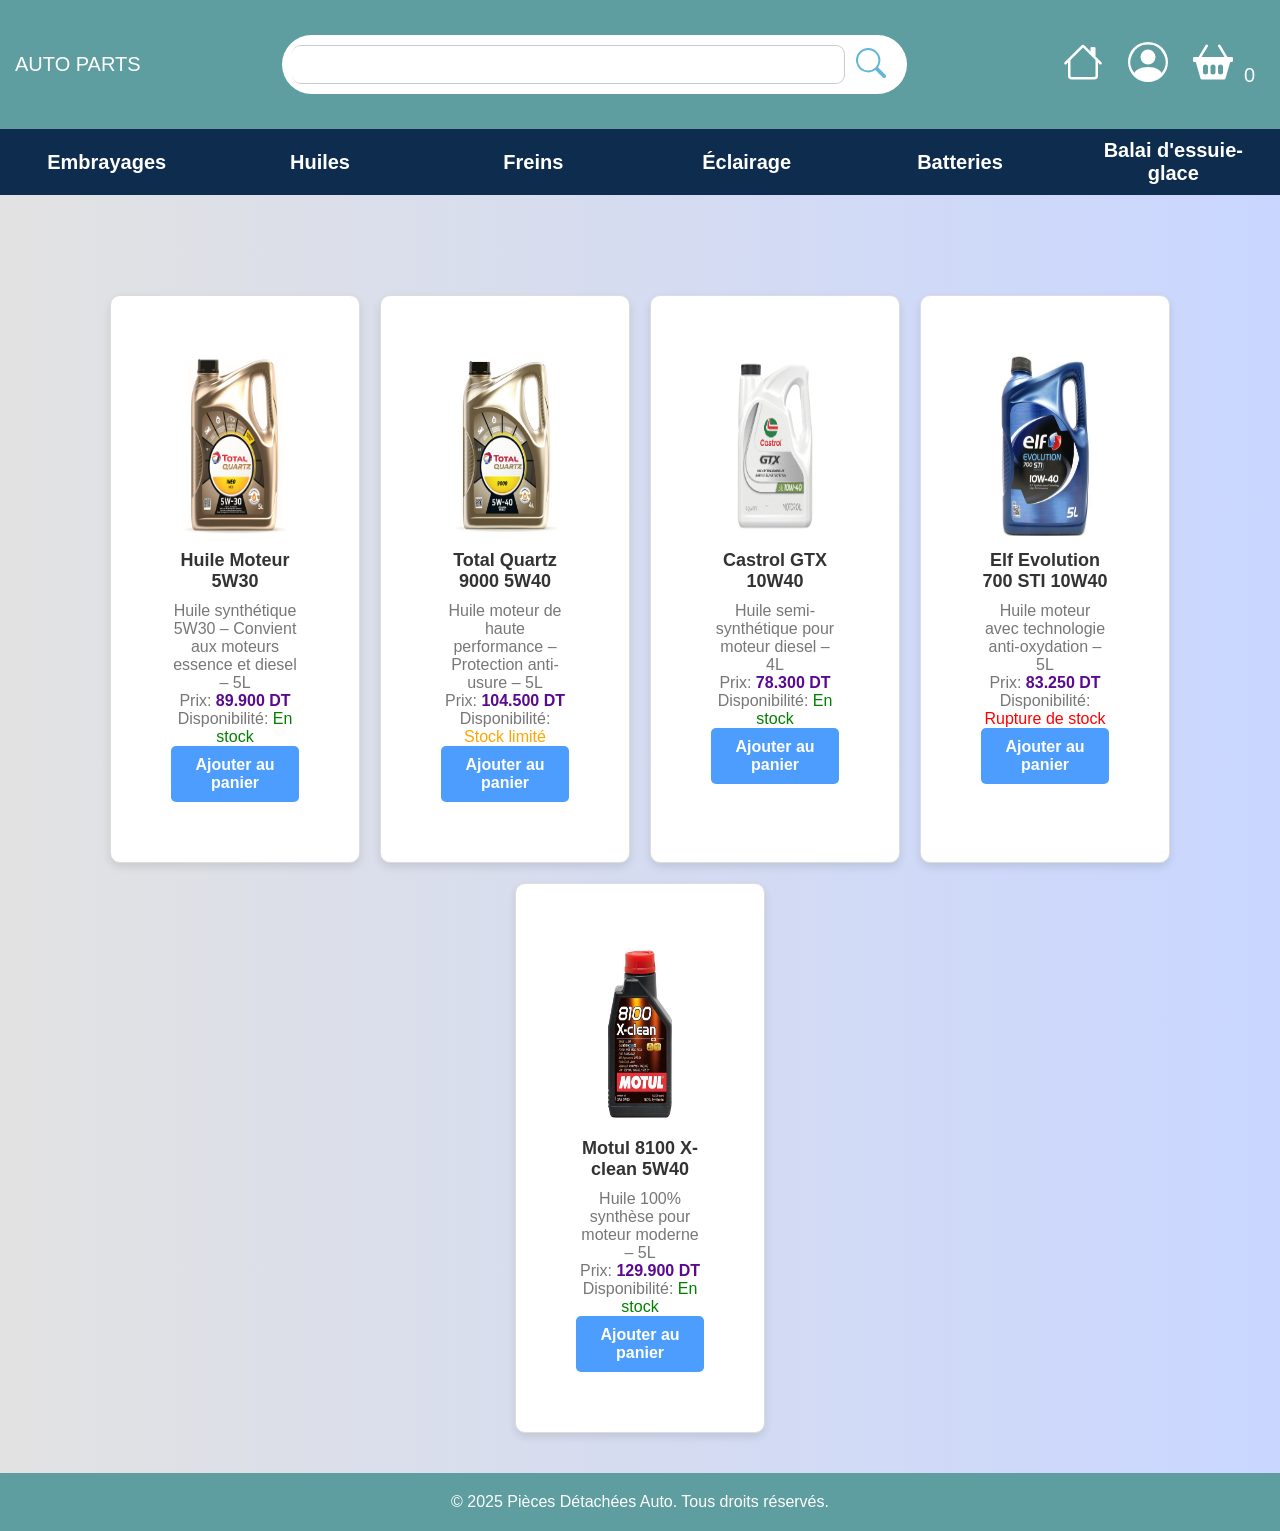
<file: e-commerce site/Huiles.html>
<!DOCTYPE html>
<html lang="fr">
<head>
    <meta charset="UTF-8">
    <meta name="viewport" content="width=device-width, initial-scale=1.0">
    <title>Auto Parts Shop - Huiles</title>
    <link rel="stylesheet" href="styles.css">
</head>
<body>
    <header>
        <div class="logo">AUTO PARTS</div>
        <div class="search-bar">
            <input type="text" id="search-input" placeholder="Rechercher">
            <button id="search-btn">
                <svg xmlns="http://www.w3.org/2000/svg" width="50" height="30" fill="currentColor" class="bi bi-search" viewBox="0 0 16 16">
                    <path d="M11.742 10.344a6.5 6.5 0 1 0-1.397 1.398h-.001q.044.06.098.115l3.85 3.85a1 1 0 0 0 1.415-1.414l-3.85-3.85a1 1 0 0 0-.115-.1zM12 6.5a5.5 5.5 0 1 1-11 0 5.5 5.5 0 0 1 11 0"/>
                </svg>
            </button>
        </div>
        <nav>
            <ul>
                <li><a href="index.html">
                    <svg xmlns="http://www.w3.org/2000/svg" width="50" height="40" fill="currentColor" class="bi bi-house" viewBox="0 0 16 16">
                        <path d="M8.707 1.5a1 1 0 0 0-1.414 0L.646 8.146a.5.5 0 0 0 .708.708L2 8.207V13.5A1.5 1.5 0 0 0 3.5 15h9a1.5 1.5 0 0 0 1.5-1.5V8.207l.646.647a.5.5 0 0 0 .708-.708L13 5.793V2.5a.5.5 0 0 0-.5-.5h-1a.5.5 0 0 0-.5.5v1.293zM13 7.207V13.5a.5.5 0 0 1-.5.5h-9a.5.5 0 0 1-.5-.5V7.207l5-5z"/>
                    </svg>
                </a></li>
                <li class="connect">
                    <a href="loginreg.php">
                        <svg xmlns="http://www.w3.org/2000/svg" width="40" height="40" fill="currentColor" class="bi bi-person-circle" viewBox="0 0 16 16">
                            <path d="M11 6a3 3 0 1 1-6 0 3 3 0 0 1 6 0"/>
                            <path fill-rule="evenodd" d="M0 8a8 8 0 1 1 16 0A8 8 0 0 1 0 8m8-7a7 7 0 0 0-5.468 11.37C3.242 11.226 4.805 10 8 10s4.757 1.225 5.468 2.37A7 7 0 0 0 8 1"/>
                        </svg>
                        <br>
                    </a>
                </li>
                <li class="cart-icon">
                    <a href="panier.php">
                        <svg xmlns="http://www.w3.org/2000/svg" width="50" height="40" fill="currentColor" class="bi bi-basket2-fill" viewBox="0 0 16 16">
                            <path d="M5.929 1.757a.5.5 0 1 0-.858-.514L2.217 6H.5a.5.5 0 0 0-.5.5v1a.5.5 0 0 0 .5.5h.623l1.844 6.456A.75.75 0 0 0 3.69 15h8.622a.75.75 0 0 0 .722-.544L14.877 8h.623a.5.5 0 0 0 .5-.5v-1a.5.5 0 0 0-.5-.5h-1.717L10.93 1.243a.5.5 0 1 0-.858.514L12.617 6H3.383zM4 10a1 1 0 0 1 2 0v2a1 1 0 1 1-2 0zm3 0a1 1 0 0 1 2 0v2a1 1 0 1 1-2 0zm4-1a1 1 0 0 1 1 1v2a1 1 0 1 1-2 0v-2a1 1 0 0 1 1-1"/>
                        </svg>
                        <span id="cart-count">0</span>
                    </a>
                </li>
            </ul>
        </nav>
    </header>

    <!-- Filtrage produits -->
    <div class="wrapper">
        <div id="buttons">
            <button class="button-value" onclick="window.location.href='Embrayages.html'">Embrayages</button>
            <button class="button-value" onclick="window.location.href='Huiles.html'">Huiles</button>
            <button class="button-value" onclick="window.location.href='Freins.html'">Freins</button>
            <button class="button-value" onclick="window.location.href='Eclairage.html'">Éclairage</button>
            <button class="button-value" onclick="window.location.href='Batteries.html'">Batteries</button>
            <button class="button-value" onclick="window.location.href='Balai.html'">Balai d'essuie-glace</button>
        </div>
     
    </div>  <br><br><br><br><br>

    <section class="products">
        <div class="product-card">
            <img src="img/p16.jpeg" alt="Huile moteur 5W30">
            <h3>Huile Moteur 5W30</h3>
            <p>Huile synthétique 5W30 – Convient aux moteurs essence et diesel – 5L</p>
            <p>Prix: <span class="price">89.900 DT</span></p>
            <p>Disponibilité: <span style="color: green;">En stock</span></p>
            <button onclick="addToCart()" class="add-to-cart">Ajouter au panier</button>
        </div>

        <div class="product-card">
            <img src="img/p17.png" alt="Huile Total Quartz">
            <h3>Total Quartz 9000 5W40</h3>
            <p>Huile moteur de haute performance – Protection anti-usure – 5L</p>
            <p>Prix: <span class="price">104.500 DT</span></p>
            <p>Disponibilité: <span style="color: orange;">Stock limité</span></p>
            <button onclick="addToCart()" class="add-to-cart">Ajouter au panier</button>
        </div>

        <div class="product-card">
            <img src="img/p18.webp" alt="Castrol GTX">
            <h3>Castrol GTX 10W40</h3>
            <p>Huile semi-synthétique pour moteur diesel – 4L</p>
            <p>Prix: <span class="price">78.300 DT</span></p>
            <p>Disponibilité: <span style="color: green;">En stock</span></p>
            <button onclick="addToCart()" class="add-to-cart">Ajouter au panier</button>
        </div>

        <div class="product-card">
            <img src="img/p19.jpeg" alt="Elf Evolution 700 STI">
            <h3>Elf Evolution 700 STI 10W40</h3>
            <p>Huile moteur avec technologie anti-oxydation – 5L</p>
            <p>Prix: <span class="price">83.250 DT</span></p>
            <p>Disponibilité: <span style="color: red;">Rupture de stock</span></p>
            <button onclick="addToCart()" class="add-to-cart">Ajouter au panier</button>
        </div>

        <div class="product-card">
            <img src="img/p20.jpg" alt="Motul 8100 X-clean">
            <h3>Motul 8100 X-clean 5W40</h3>
            <p>Huile 100% synthèse pour moteur moderne – 5L</p>
            <p>Prix: <span class="price">129.900 DT</span></p>
            <p>Disponibilité: <span style="color: green;">En stock</span></p>
            <button onclick="addToCart()" class="add-to-cart">Ajouter au panier</button>
        </div>
    </section>

    <footer>
        <p>&copy; 2025 Pièces Détachées Auto. Tous droits réservés.</p>
    </footer>
</body>
<script src="js/script.js"></script>
</html>
</file>
<file: e-commerce site/styles.css>
@import url('https://fonts.googleapis.com/css2?family=Roboto:wght@400;700&display=swap');
body {
    background-color: #d6ebe6;
        font-family: Arial, sans-serif;
        margin: 0;
        padding: 0;
    }
     header {
        display: flex;
        justify-content: space-between;
        align-items: center;
        padding: 15px;
        background-color: cadetblue;
        color: white;
        font-size: 20px;
    }
    nav ul {
        list-style: none;
        display: flex;
    }
    nav ul li {
        margin: 0 10px;
    }
    nav ul li a {
        color: white;
        text-decoration: none;
    }
    .welc {
        text-align: center;
        color: rgb(7, 7, 95);
        font-size: 40px;
        font-family: "Times New Roman", serif;
        padding: 120px;
        background: linear-gradient(#9cd3de, #5b9abe);
    }
    .search-bar {
        display: flex;
        align-items: center;
        background: white;
        padding: 10px;
        border-radius: 40px;
        width: 50%;
        margin: 20px auto;
    }
    .search-bar select {
        padding: 10px;
        border: 0px solid #ccc;
        border-radius: 40px;
        outline: none;
    }
    .search-bar input {
        flex: 1;
        padding: 10px;
        border: 1px solid #ccc;
        border-left: none;
        outline: none;
        border-radius: 9px;
    }
    .search-bar button {
        color: #63b6d7;
        border: none;
        padding: 1px;
        border-radius: 100px;
        cursor: pointer;
    }
    .search-bar button:hover {
        color: #188f6f;
        transform: scale(1.3);
    }
    
    .prod {
        background-color: white;
        border-radius: 50px;
        border: 1px solid #ccc;
        margin: 10px;
        padding: 5px;
        text-align: center;
    }
    .prods img {
        width: 30%;
        height: auto;
    }
    .products {
        display: flex;
        justify-content:center;
        flex-wrap: wrap;
        gap: 20px;
        padding: 10px;
    }
    
    .product-card {
        width: 250px;
        border: 1px solid #ddd;
        border-radius: 10px;
        padding: 60px;
        text-align: center;
        background: white;
        box-shadow: 0 4px 8px rgba(0, 0, 0, 0.1);
        transition: transform 0.3s ease;
    }
    
    .product-card img {
        width: 100%;
        height: 180px;
        border-radius: 10px;
    }
    
    .product-card h3 {
        font-size: 18px;
        color: #333;
        margin: 10px 0;
    }
    
    .product-card p {
        font-size: 16px;
        color: #777;
    }
    
    .price {
        font-weight: bold;
        color: #5a0990;
    }
    
    .add-to-cart {
        background: #4d9dff;
        color: white;
        border: none;
        padding: 10px;
        border-radius: 5px;
        cursor: pointer;
        transition: background 0.3s ease;
    }
    
    .add-to-cart:hover {
        background: #7be19a;
    }
    
    .product-card:hover {
        transform: scale(1.05);
    }
    footer {
        background-color: cadetblue;
        color: white;
        text-align: center;
        padding: 20px 0;
        margin-top: 30px;
    }
*{
    margin:0;
    padding:0;
    box-sizing:border-box;
    font-family:"poppins",sans-serif;
}
body{
    background-color: #c9d6ff;
    background:linear-gradient(to right,#e2e2e2,#c9d6ff);
}
.container{
    background:#fff;
    width:450px;
    padding:1.5rem;
    margin:50px auto;
    border-radius:10px;
    box-shadow:0 20px 35px rgba(0,0,1,0.9);
}
form{
    margin:0 2rem;
}
.form-title{
    font-size:1.5rem;
    font-weight:bold;
    text-align:center;
    padding:1.3rem;
    margin-bottom:0.4rem;
}
input{
    color:inherit;
    width:100%;
    background-color:transparent;
    border:none;
    border-bottom:1px solid #757575;
    padding-left:1.5rem;
    font-size:15px;
}
.input-group{
    padding:1% 0;
    position:relative;

}
.input-group i{
    position:absolute;
    color:black;
}
input:focus{
    background-color: transparent;
    outline:transparent;
    border-bottom:2px solid hsl(327,90%,28%);
}
input::placeholder{
    color:transparent;
}
label{
    color:#757575;
    position:relative;
    left:1.2em;
    top:-1.3em;
    cursor:auto;
    transition:0.3s ease all;
}
input:focus~label,input:not(:placeholder-shown)~label{
    top:-3em;
    color:hsl(327,90%,28%);
    font-size:15px;
}
.recover{
    text-align:right;
    font-size:1rem;
    margin-bottom:1rem;

}
.recover a{
    text-decoration:none;
    color:rgb(125,125,235);
}
.recover a:hover{
    color:blue;
    text-decoration:underline;
}
.btn{
    font-size:1.1rem;
    padding:8px 0;
    border-radius:5px;
    outline:none;
    border:none;
    width:100%;
    background:rgb(125,125,235);
    color:white;
    cursor:pointer;
    transition:0.9s;
}
.btn:hover{
    background:#07001f;
}
.or{
    font-size:1.1rem;
    margin-top:0.5rem;
    text-align:center;
}
.icons{
    text-align:center;
}
.icons i{
    color:rgb(125,125,235);
    padding:0.8rem 1.5rem;
    border-radius:10px;
    font-size:1.5rem;
    cursor:pointer;
    border:2px solid #dfe9f5;
    margin:0 15px;
    transition:1s;
}
.icons i:hover{
    background:#07001f;
    font-size:1.6rem;
    border:2px solid rgb(125,125,235);
}
.links{
    display:flex;
    justify-content:space-around;
    padding:0 4rem;
    margin-top:0.9rem;
    font-weight:bold;
}
button{
    color:rgb(125,125,235);
    border:none;
    background-color:transparent;
    font-size:1rem;
    font-weight:bold;
}
button:hover{
    text-decoration:underline;
    color:blue;
}


  /* Style pour le conteneur principal */
  .wrapper {
    padding: 0; 
    background-color: #90abf6;
    text-align: center;
    margin: 0;
    
}


.button-value {
    padding: 10px 20px; 
    margin: 0; 
    font-size: 20px;
    cursor: pointer;
    background-color: #0e2c4e;
    color: white;
    border: none;
    border-radius: 0px;
    transition: background-color 0.3s ease;
    width: 100%; 
    display: inline-block; 
}

.button-value:hover {
    background-color: #797d56;
   
}

#buttons {
    margin-bottom: 0px;
    display: flex; 
    
}
</file>
